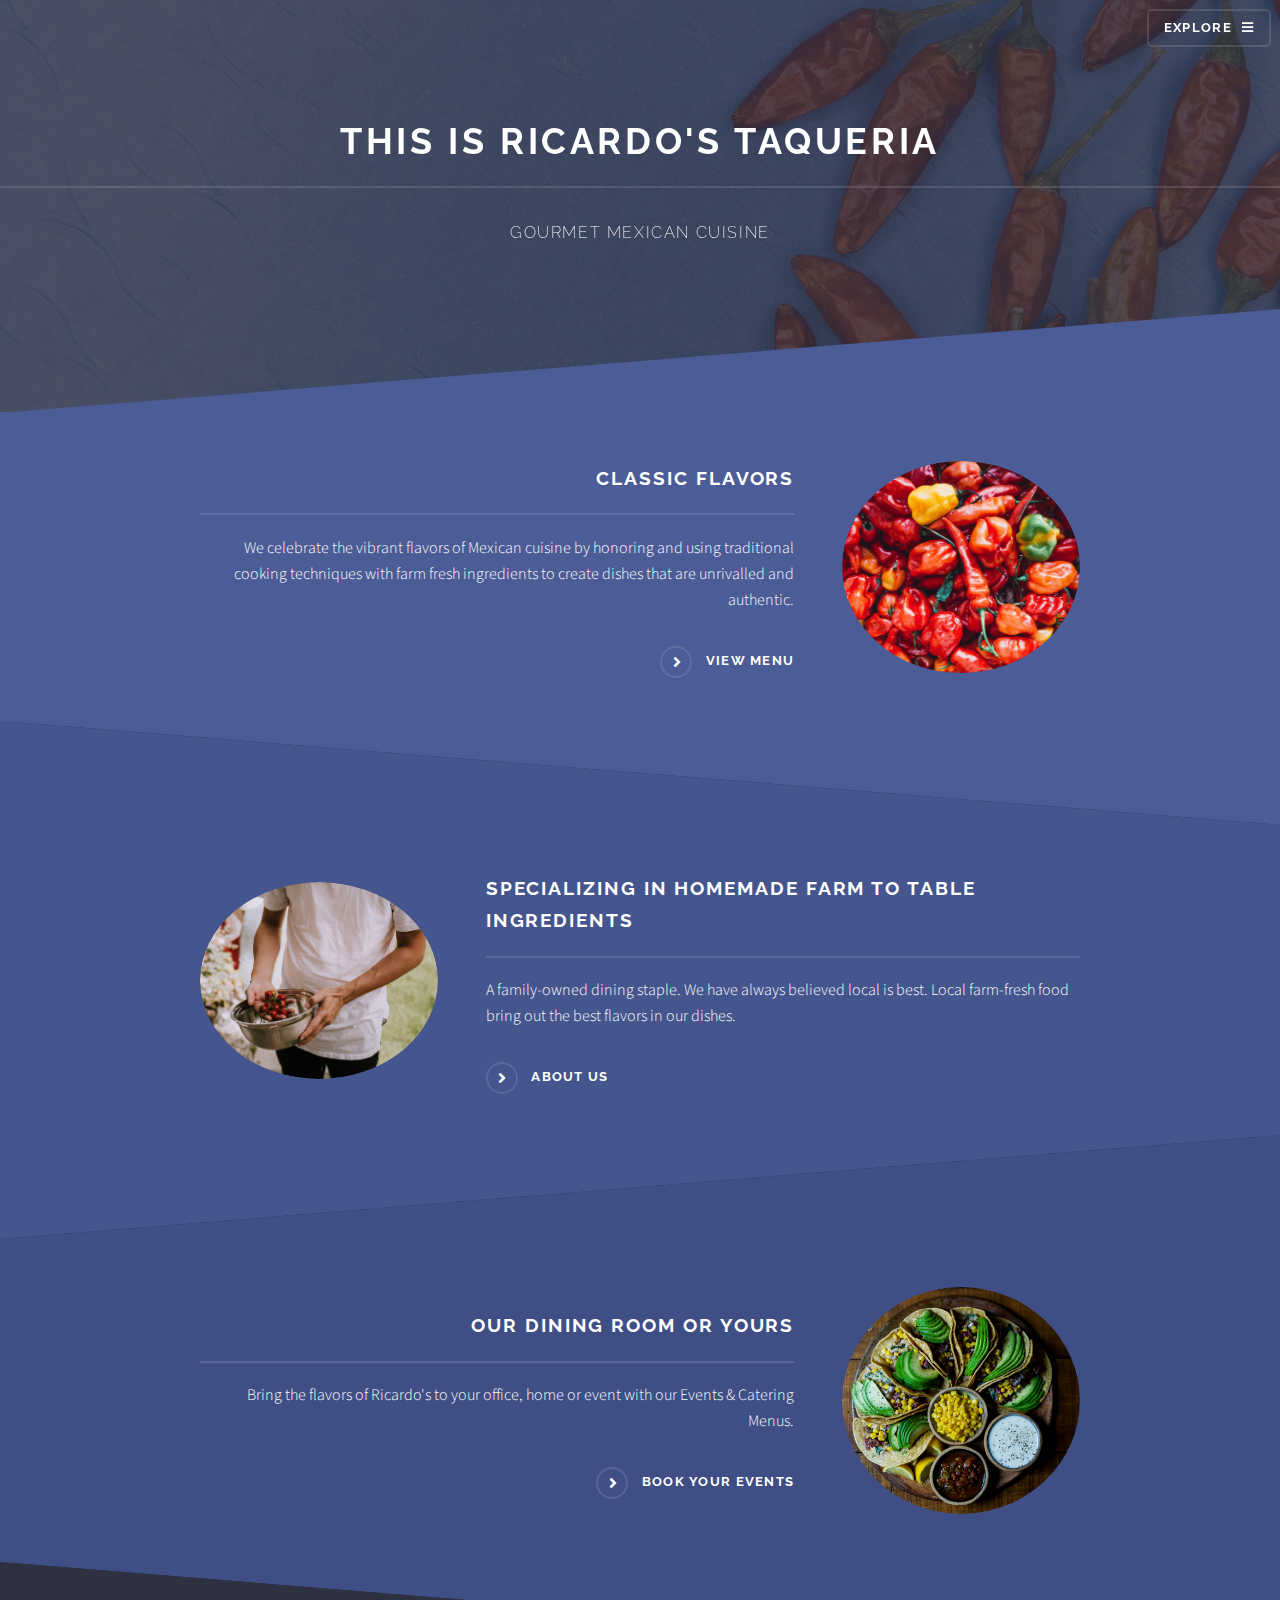
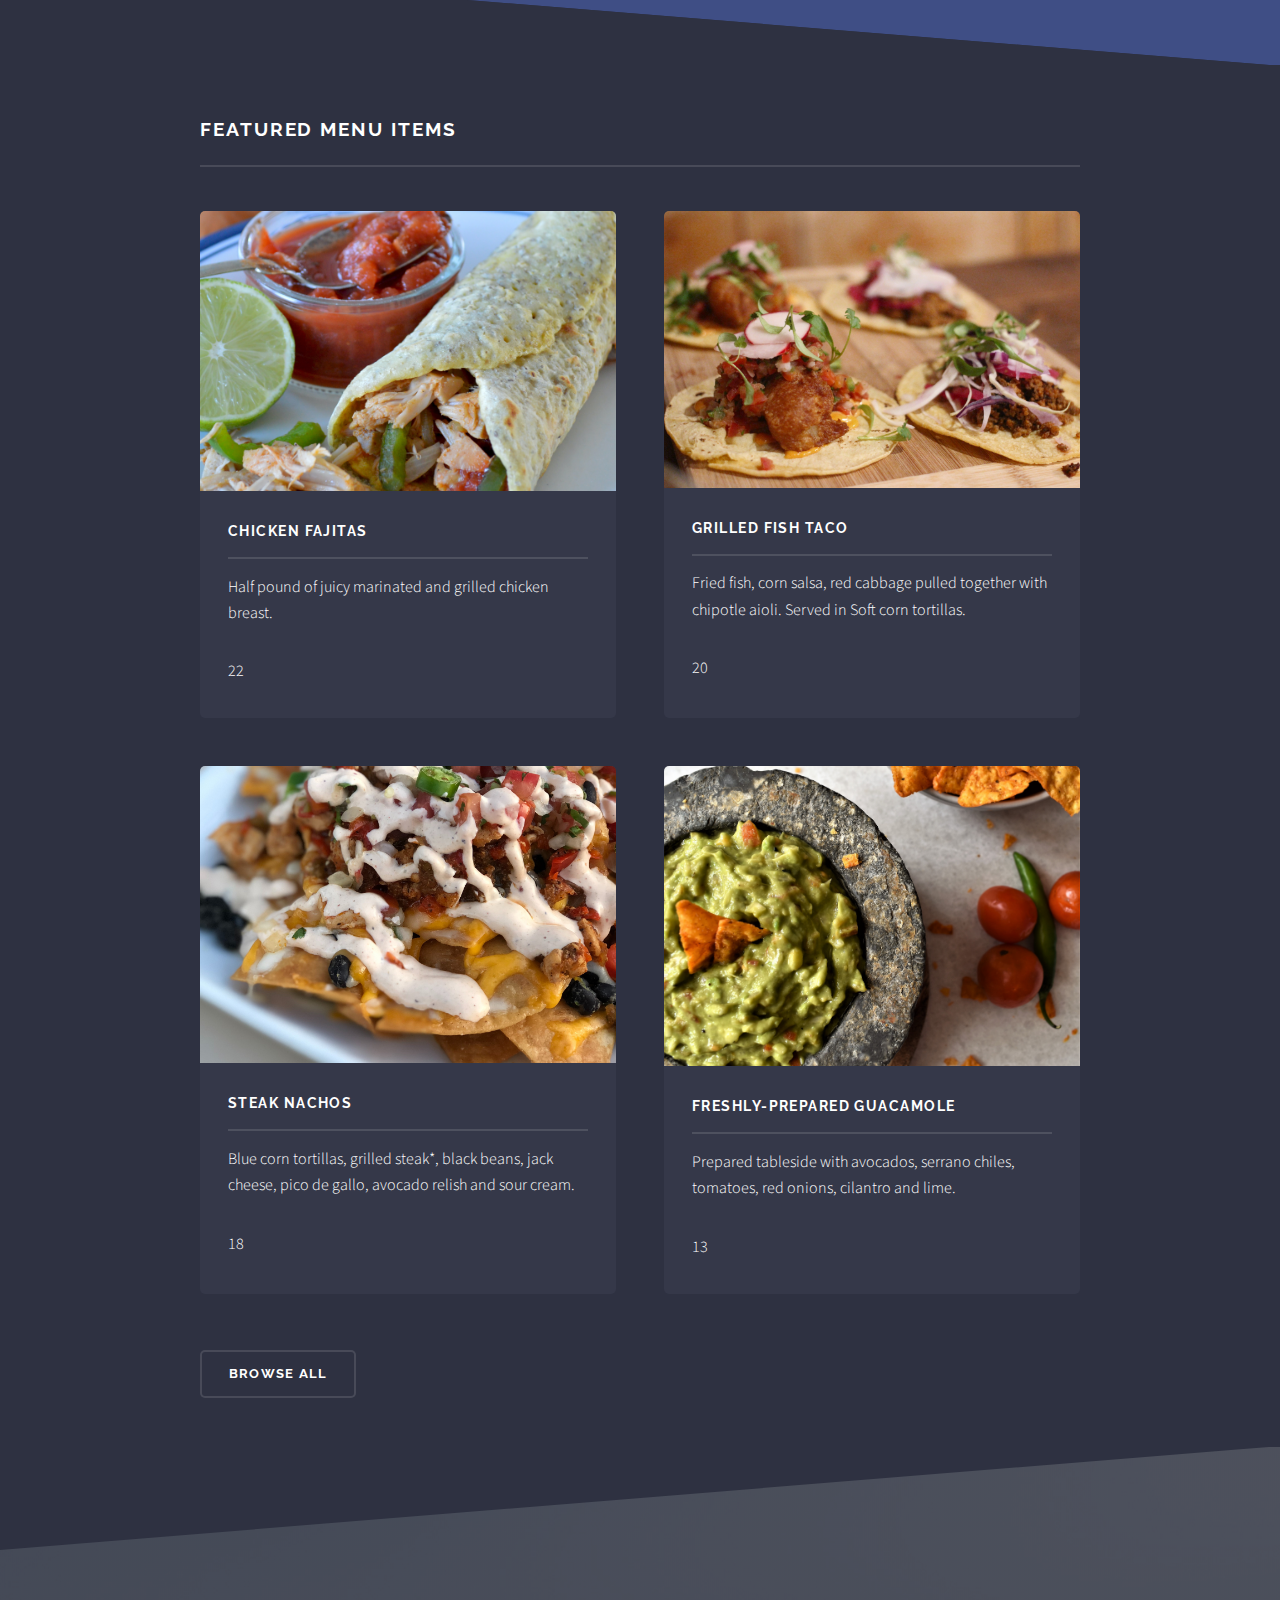
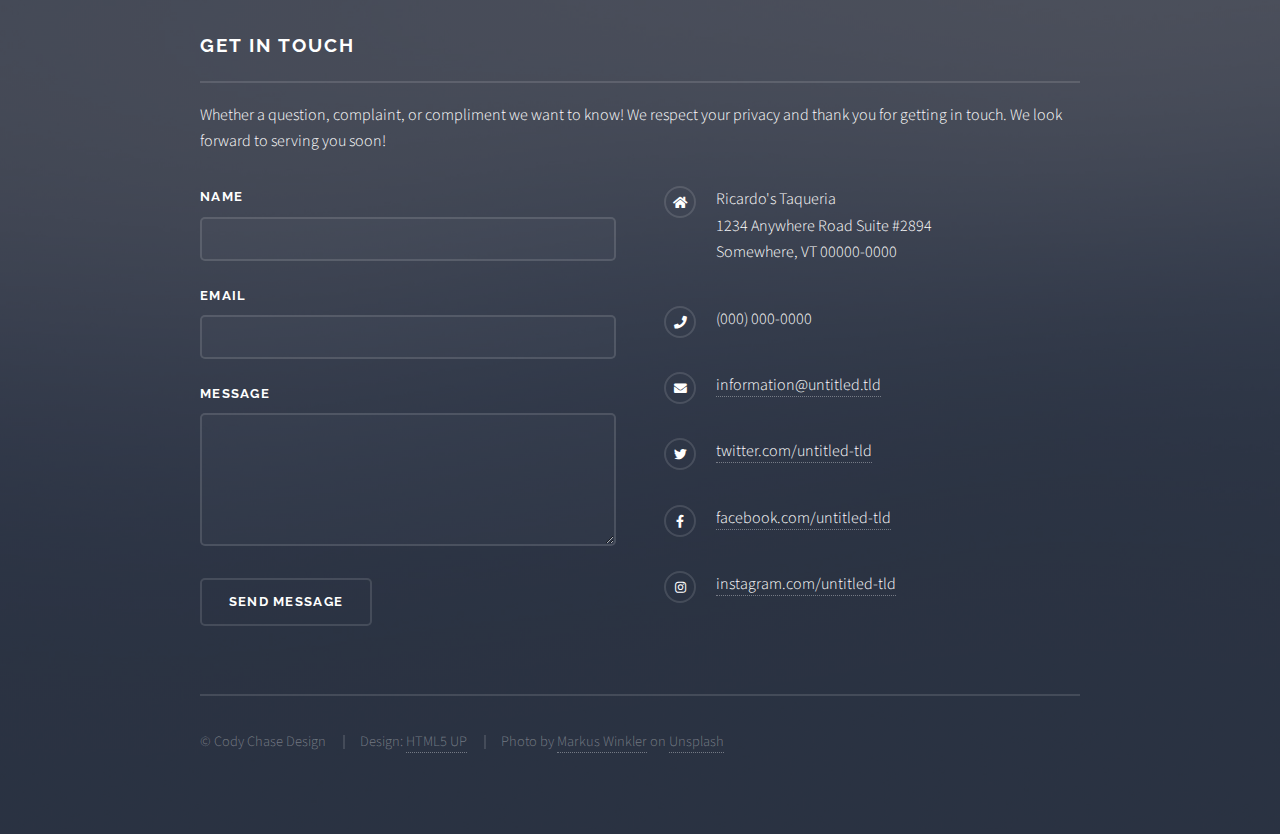
<file: index.html>
<!DOCTYPE HTML>
<!--
	Solid State by HTML5 UP
	html5up.net | @ajlkn
	Free for personal and commercial use under the CCA 3.0 license (html5up.net/license)
-->
<html>

<head>
    <title>Gourmet Mexican Cuisine</title>
    <meta charset="utf-8" />
    <meta name="viewport" content="width=device-width, initial-scale=1, user-scalable=no" />
    <link rel="stylesheet" href="assets/css/main.css" />
    <noscript><link rel="stylesheet" href="assets/css/noscript.css" /></noscript>
</head>

<body class="is-preload">

    <!-- Page Wrapper -->
    <div id="page-wrapper">

        <!-- Header -->
        <header id="header" class="alt">
            <h1><a href="index.html">Gourmet Mexican Cuisine</a></h1>
            <nav>
                <a href="#menu">Explore</a>
            </nav>
        </header>

        <!-- Menu -->
        <nav id="menu">
            <div class="inner">
                <h2>Explore</h2>
                <ul class="links">
                    <li><a href="index.html">Home</a></li>
                    <li><a href="generic.html">About Us</a></li>
                    <li><a href="#four">Our Menu</a></li>
                    <li><a href="#three">Catering</a></li>

                </ul>
                <a href="#" class="close">Close</a>
            </div>
        </nav>

        <!-- Banner -->
        <section id="banner" class="inner">
            <!-- <div class="logo"><span class="icon fa-gem"></span></div> -->
            <h2>This is Ricardo's Taqueria</h2>
            <p>Gourmet Mexican Cuisine</p>
    </div>
    </section>

    <!-- Wrapper -->
    <section id="wrapper">

        <!-- One -->
        <section id="one" class="wrapper spotlight style1">
            <div class="inner">
                <a href="#" class="image"><img src="images/flavors.jpeg" alt="flavors" /></a>
                <div class="content">
                    <h2 class="major">Classic Flavors</h2>
                    <p>We celebrate the vibrant flavors of Mexican cuisine by honoring and using traditional cooking techniques with farm fresh ingredients to create dishes that are unrivalled and authentic.</p>
                    <a href="#four" class="special">View Menu</a>
                </div>
            </div>
        </section>

        <!-- Two -->
        <section id="two" class="wrapper alt spotlight style2">
            <div class="inner">
                <a href="#" class="image"><img src="images/ricardo.jpeg" alt="" /></a>
                <div class="content">
                    <h2 class="major">Specializing in Homemade Farm to Table Ingredients</h2>
                    <p>A family-owned dining staple. We have always believed local is best. Local farm-fresh food bring out the best flavors in our dishes.</p>
                    <a href="generic.html" class="special">About Us</a>
                </div>
            </div>
        </section>

        <!-- Three -->
        <section id="three" class="wrapper spotlight style3">
            <div class="inner">
                <a href="#" class="image"><img src="images/catering.jpeg" alt="" /></a>
                <div class="content">
                    <h2 class="major">Our Dining Room or Yours</h2>
                    <p>Bring the flavors of Ricardo's to your office, home or event with our Events & Catering Menus.</p>
                    <a href="#" class="special">Book Your Events</a>
                </div>
            </div>
        </section>

        <!-- Four -->
        <section id="four" class="wrapper alt style1">
            <div class="inner">
                <h2 class="major">Featured Menu Items</h2>

                <section class="features">
                    <article>
                        <a href="#" class="image"><img src="images/fajita.jpeg" alt="Chicken Fajita" /></a>
                        <h3 class="major">Chicken Fajitas</h3>
                        <p> Half pound of juicy marinated and grilled chicken breast.</p>
                        <p>22</p>
                    </article>
                    <article>
                        <a href="#" class="image"><img src="images/fish-taco.jpeg" alt="Fish Taco" /></a>
                        <h3 class="major">Grilled Fish Taco</h3>
                        <p>Fried fish, corn salsa, red cabbage pulled together with chipotle aioli. Served in Soft corn tortillas.</p>
                        <p>20</p>
                    </article>
                    <article>
                        <a href="#" class="image"><img src="images/nachos.jpeg" alt="Steak Nachos" /></a>
                        <h3 class="major">Steak Nachos</h3>
                        <p>Blue corn tortillas, grilled steak*, black beans, jack cheese, pico de gallo, avocado relish and sour cream.
                        </p>
                        <p>18</p>
                    </article>
                    <article>
                        <a href="#" class="image"><img src="images/guac.jpeg" alt="Fresh Guac" /></a>
                        <h3 class="major">Freshly-Prepared Guacamole</h3>
                        <p>Prepared tableside with avocados, serrano chiles, tomatoes, red onions, cilantro and lime.</p>
                        <p>13</p>
                    </article>
                </section>
                <ul class="actions">
                    <li><a href="#" class="button">Browse All</a></li>
                </ul>
            </div>
        </section>

    </section>

    <!-- Footer -->
    <section id="footer">
        <div class="inner">
            <h2 class="major">Get in touch</h2>
            <p>Whether a question, complaint, or compliment we want to know! We respect your privacy and thank you for getting in touch. We look forward to serving you soon!</p>
            <form method="post" action="#">
                <div class="fields">
                    <div class="field">
                        <label for="name">Name</label>
                        <input type="text" name="name" id="name" />
                    </div>
                    <div class="field">
                        <label for="email">Email</label>
                        <input type="email" name="email" id="email" />
                    </div>
                    <div class="field">
                        <label for="message">Message</label>
                        <textarea name="message" id="message" rows="4"></textarea>
                    </div>
                </div>
                <ul class="actions">
                    <li><input type="submit" value="Send Message" /></li>
                </ul>
            </form>
            <ul class="contact">
                <li class="icon solid fa-home">
                    Ricardo's Taqueria<br /> 1234 Anywhere Road Suite #2894<br /> Somewhere, VT 00000-0000
                </li>
                <li class="icon solid fa-phone">(000) 000-0000</li>
                <li class="icon solid fa-envelope"><a href="#">information@untitled.tld</a></li>
                <li class="icon brands fa-twitter"><a href="#">twitter.com/untitled-tld</a></li>
                <li class="icon brands fa-facebook-f"><a href="#">facebook.com/untitled-tld</a></li>
                <li class="icon brands fa-instagram"><a href="#">instagram.com/untitled-tld</a></li>
            </ul>
            <ul class="copyright">
                <li>&copy; Cody Chase Design</li>
                <li>Design: <a href="http://html5up.net">HTML5 UP</a></li>
                <li>Photo by <a href="https://unsplash.com/@markuswinkler?utm_source=unsplash&utm_medium=referral&utm_content=creditCopyText">Markus Winkler</a> on <a href="https://unsplash.com/s/photos/mexican-food?utm_source=unsplash&utm_medium=referral&utm_content=creditCopyText">Unsplash</a></li>
            </ul>
        </div>
    </section>

    </div>

    <!-- Scripts -->
    <script src="assets/js/jquery.min.js"></script>
    <script src="assets/js/jquery.scrollex.min.js"></script>
    <script src="assets/js/browser.min.js"></script>
    <script src="assets/js/breakpoints.min.js"></script>
    <script src="assets/js/util.js"></script>
    <script src="assets/js/main.js"></script>

</body>

</html>
</file>
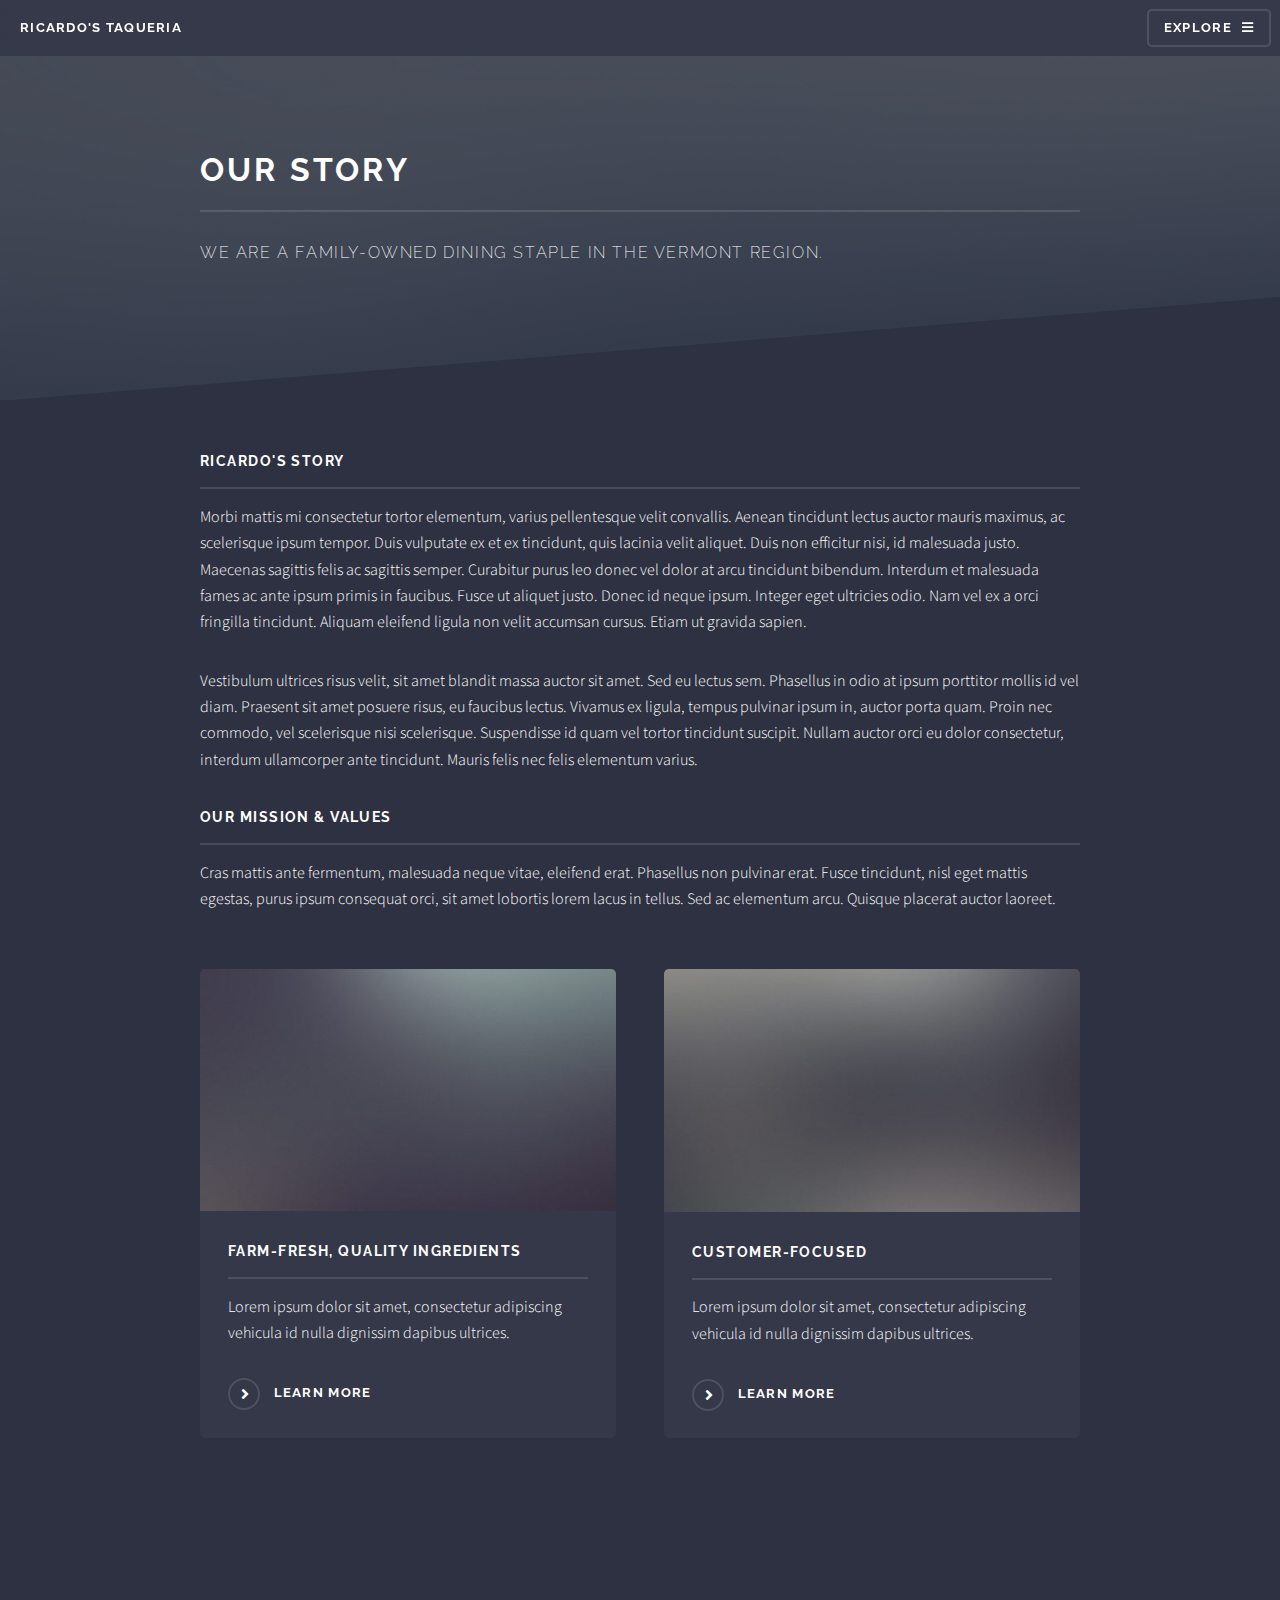
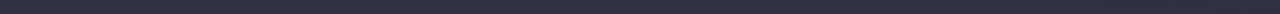
<file: generic.html>
<!DOCTYPE HTML>
<!--
	Solid State by HTML5 UP
	html5up.net | @ajlkn
	Free for personal and commercial use under the CCA 3.0 license (html5up.net/license)
-->
<html>

<head>
    <title>Our Story</title>
    <meta charset="utf-8" />
    <meta name="viewport" content="width=device-width, initial-scale=1, user-scalable=no" />
    <link rel="stylesheet" href="assets/css/main.css" />
    <noscript><link rel="stylesheet" href="assets/css/noscript.css" /></noscript>
</head>

<body class="is-preload">

    <!-- Page Wrapper -->
    <div id="page-wrapper">

        <!-- Header -->
        <header id="header">
            <h1><a href="index.html">Ricardo's Taqueria</a></h1>
            <nav>
                <a href="#menu">Explore</a>
            </nav>
        </header>

        <!-- Menu -->
        <nav id="menu">
            <div class="inner">
                <h2>Explore</h2>
                <ul class="links">
                    <li><a href="index.html">Home</a></li>
                    <li><a href="generic.html">About Us</a></li>
		    <li><a href="index.html#four">Our Menu</a></li>
                    <li><a href="index.html#three">Catering</a></li>

                </ul>
                <a href="#" class="close">Close</a>
            </div>
        </nav>

        <!-- Wrapper -->
        <section id="wrapper">
            <header>
                <div class="inner">
                    <h2>Our Story</h2>
                    <p>We are a family-owned dining staple in the Vermont region.</p>
                </div>
            </header>

            <!-- Content -->
            <div class="wrapper">
                <div class="inner">

                    <h3 class="major">Ricardo's Story</h3>
                    <p>Morbi mattis mi consectetur tortor elementum, varius pellentesque velit convallis. Aenean tincidunt lectus auctor mauris maximus, ac scelerisque ipsum tempor. Duis vulputate ex et ex tincidunt, quis lacinia velit aliquet. Duis non
                        efficitur nisi, id malesuada justo. Maecenas sagittis felis ac sagittis semper. Curabitur purus leo donec vel dolor at arcu tincidunt bibendum. Interdum et malesuada fames ac ante ipsum primis in faucibus. Fusce ut aliquet justo.
                        Donec id neque ipsum. Integer eget ultricies odio. Nam vel ex a orci fringilla tincidunt. Aliquam eleifend ligula non velit accumsan cursus. Etiam ut gravida sapien.</p>

                    <p>Vestibulum ultrices risus velit, sit amet blandit massa auctor sit amet. Sed eu lectus sem. Phasellus in odio at ipsum porttitor mollis id vel diam. Praesent sit amet posuere risus, eu faucibus lectus. Vivamus ex ligula, tempus pulvinar
                        ipsum in, auctor porta quam. Proin nec commodo, vel scelerisque nisi scelerisque. Suspendisse id quam vel tortor tincidunt suscipit. Nullam auctor orci eu dolor consectetur, interdum ullamcorper ante tincidunt. Mauris felis nec
                        felis elementum varius.</p>

                    <h3 class="major">Our Mission & Values</h3>
                    <p>Cras mattis ante fermentum, malesuada neque vitae, eleifend erat. Phasellus non pulvinar erat. Fusce tincidunt, nisl eget mattis egestas, purus ipsum consequat orci, sit amet lobortis lorem lacus in tellus. Sed ac elementum arcu. Quisque
                        placerat auctor laoreet.</p>

                    <section class="features">
                        <article>
                            <a href="#" class="image"><img src="images/pic04.jpg" alt="" /></a>
                            <h3 class="major">Farm-Fresh, Quality Ingredients</h3>
                            <p>Lorem ipsum dolor sit amet, consectetur adipiscing vehicula id nulla dignissim dapibus ultrices.</p>
                            <a href="#" class="special">Learn more</a>
                        </article>
                        <article>
                            <a href="#" class="image"><img src="images/pic05.jpg" alt="" /></a>
                            <h3 class="major">Customer-focused</h3>
                            <p>Lorem ipsum dolor sit amet, consectetur adipiscing vehicula id nulla dignissim dapibus ultrices.</p>
                            <a href="#" class="special">Learn more</a>
                        </article>
                    </section>

                </div>
            </div>

        </section>

        <!-- Footer -->
        <!-- <section id="footer">
            <div class="inner">
                <h2 class="major">Get in touch</h2>
                <p>Cras mattis ante fermentum, malesuada neque vitae, eleifend erat. Phasellus non pulvinar erat. Fusce tincidunt, nisl eget mattis egestas, purus ipsum consequat orci, sit amet lobortis lorem lacus in tellus. Sed ac elementum arcu. Quisque
                    placerat auctor laoreet.</p>
                <form method="post" action="#">
                    <div class="fields">
                        <div class="field">
                            <label for="name">Name</label>
                            <input type="text" name="name" id="name" />
                        </div>
                        <div class="field">
                            <label for="email">Email</label>
                            <input type="email" name="email" id="email" />
                        </div>
                        <div class="field">
                            <label for="message">Message</label>
                            <textarea name="message" id="message" rows="4"></textarea>
                        </div>
                    </div>
                    <ul class="actions">
                        <li><input type="submit" value="Send Message" /></li>
                    </ul>
                </form>
                <ul class="contact">
                    <li class="icon solid fa-home">
                        Untitled Inc<br /> 1234 Somewhere Road Suite #2894<br /> Nashville, TN 00000-0000
                    </li>
                    <li class="icon solid fa-phone">(000) 000-0000</li>
                    <li class="icon solid fa-envelope"><a href="#">information@untitled.tld</a></li>
                    <li class="icon brands fa-twitter"><a href="#">twitter.com/untitled-tld</a></li>
                    <li class="icon brands fa-facebook-f"><a href="#">facebook.com/untitled-tld</a></li>
                    <li class="icon brands fa-instagram"><a href="#">instagram.com/untitled-tld</a></li>
                </ul>
                <ul class="copyright">
                    <li>&copy; Untitled Inc. All rights reserved.</li>
                    <li>Design: <a href="http://html5up.net">HTML5 UP</a></li>
                </ul>
            </div> -->
        </section>

    </div>

    <!-- Scripts -->
    <script src="assets/js/jquery.min.js"></script>
    <script src="assets/js/jquery.scrollex.min.js"></script>
    <script src="assets/js/browser.min.js"></script>
    <script src="assets/js/breakpoints.min.js"></script>
    <script src="assets/js/util.js"></script>
    <script src="assets/js/main.js"></script>

</body>

</html>
</file>
<file: assets/css/noscript.css>
/*
	Solid State by HTML5 UP
	html5up.net | @ajlkn
	Free for personal and commercial use under the CCA 3.0 license (html5up.net/license)
*/

/* Banner */

	body.is-preload #banner .logo {
		-moz-transform: none;
		-webkit-transform: none;
		-ms-transform: none;
		transform: none;
		opacity: 1;
	}

	body.is-preload #banner h2 {
		opacity: 1;
		-moz-transform: none;
		-webkit-transform: none;
		-ms-transform: none;
		transform: none;
		-moz-filter: none;
		-webkit-filter: none;
		-ms-filter: none;
		filter: none;
	}

	body.is-preload #banner p {
		opacity: 01;
		-moz-transform: none;
		-webkit-transform: none;
		-ms-transform: none;
		transform: none;
		-moz-filter: none;
		-webkit-filter: none;
		-ms-filter: none;
		filter: none;
	}
</file>
<file: assets/css/main.css>
@import url(fontawesome-all.min.css);
@import url("https://fonts.googleapis.com/css?family=Raleway:200,700|Source+Sans+Pro:300,600,300italic,600italic");

/*
	Solid State by HTML5 UP
	html5up.net | @ajlkn
	Free for personal and commercial use under the CCA 3.0 license (html5up.net/license)
*/

html,
body,
div,
span,
applet,
object,
iframe,
h1,
h2,
h3,
h4,
h5,
h6,
p,
blockquote,
pre,
a,
abbr,
acronym,
address,
big,
cite,
code,
del,
dfn,
em,
img,
ins,
kbd,
q,
s,
samp,
small,
strike,
strong,
sub,
sup,
tt,
var,
b,
u,
i,
center,
dl,
dt,
dd,
ol,
ul,
li,
fieldset,
form,
label,
legend,
table,
caption,
tbody,
tfoot,
thead,
tr,
th,
td,
article,
aside,
canvas,
details,
embed,
figure,
figcaption,
footer,
header,
hgroup,
menu,
nav,
output,
ruby,
section,
summary,
time,
mark,
audio,
video {
    margin: 0;
    padding: 0;
    border: 0;
    font-size: 100%;
    font: inherit;
    vertical-align: baseline;
}

article,
aside,
details,
figcaption,
figure,
footer,
header,
hgroup,
menu,
nav,
section {
    display: block;
}

body {
    line-height: 1;
}

ol,
ul {
    list-style: none;
}

blockquote,
q {
    quotes: none;
}

blockquote:before,
blockquote:after,
q:before,
q:after {
    content: '';
    content: none;
}

table {
    border-collapse: collapse;
    border-spacing: 0;
}

body {
    -webkit-text-size-adjust: none;
}

mark {
    background-color: transparent;
    color: inherit;
}

input::-moz-focus-inner {
    border: 0;
    padding: 0;
}

input,
select,
textarea {
    -moz-appearance: none;
    -webkit-appearance: none;
    -ms-appearance: none;
    appearance: none;
}


/* Basic */

@-ms-viewport {
    width: device-width;
}

body {
    -ms-overflow-style: scrollbar;
}

@media screen and (max-width: 480px) {
    html,
    body {
        min-width: 320px;
    }
}

html {
    box-sizing: border-box;
}

*,
*:before,
*:after {
    box-sizing: inherit;
}

body {
    background-color: #2e3141;
    background-image: linear-gradient(to top, rgba(46, 49, 65, 0.8), rgba(46, 49, 65, 0.8)), url("../../images/bg.jpg");
    background-size: auto, cover;
    background-attachment: fixed, fixed;
    background-position: center, center;
}

body.is-preload *,
body.is-preload *:before,
body.is-preload *:after {
    -moz-animation: none !important;
    -webkit-animation: none !important;
    -ms-animation: none !important;
    animation: none !important;
    -moz-transition: none !important;
    -webkit-transition: none !important;
    -ms-transition: none !important;
    transition: none !important;
}


/* Type */

body,
input,
select,
textarea {
    color: #ffffff;
    font-family: "Source Sans Pro", Helvetica, sans-serif;
    font-size: 16.5pt;
    font-weight: 300;
    line-height: 1.65;
}

@media screen and (max-width: 1680px) {
    body,
    input,
    select,
    textarea {
        font-size: 13pt;
    }
}

@media screen and (max-width: 1280px) {
    body,
    input,
    select,
    textarea {
        font-size: 12pt;
    }
}

@media screen and (max-width: 980px) {
    body,
    input,
    select,
    textarea {
        font-size: 12pt;
    }
}

@media screen and (max-width: 736px) {
    body,
    input,
    select,
    textarea {
        font-size: 12pt;
    }
}

@media screen and (max-width: 480px) {
    body,
    input,
    select,
    textarea {
        font-size: 12pt;
    }
}

a {
    -moz-transition: color 0.2s ease-in-out, border-bottom-color 0.2s ease-in-out;
    -webkit-transition: color 0.2s ease-in-out, border-bottom-color 0.2s ease-in-out;
    -ms-transition: color 0.2s ease-in-out, border-bottom-color 0.2s ease-in-out;
    transition: color 0.2s ease-in-out, border-bottom-color 0.2s ease-in-out;
    border-bottom: dotted 1px rgba(255, 255, 255, 0.35);
    color: #ffffff;
    text-decoration: none;
}

a:hover {
    border-bottom-color: transparent;
    color: #ffffff !important;
}

a.special:not(.button) {
    text-decoration: none;
    border-bottom: 0;
    display: block;
    font-family: Raleway, Helvetica, sans-serif;
    font-size: 0.8em;
    font-weight: 700;
    letter-spacing: 0.1em;
    margin: 0 0 2em 0;
    text-transform: uppercase;
}

a.special:not(.button):before {
    -moz-osx-font-smoothing: grayscale;
    -webkit-font-smoothing: antialiased;
    display: inline-block;
    font-style: normal;
    font-variant: normal;
    text-rendering: auto;
    line-height: 1;
    text-transform: none !important;
    font-family: 'Font Awesome 5 Free';
    font-weight: 900;
}

a.special:not(.button):before {
    -moz-transition: background-color 0.2s ease-in-out;
    -webkit-transition: background-color 0.2s ease-in-out;
    -ms-transition: background-color 0.2s ease-in-out;
    transition: background-color 0.2s ease-in-out;
    border-radius: 100%;
    border: solid 2px rgba(255, 255, 255, 0.125);
    content: '\f105';
    display: inline-block;
    font-size: 1.25em;
    height: 2em;
    line-height: 1.75em;
    margin-right: 0.85em;
    text-align: center;
    text-indent: 0.15em;
    vertical-align: middle;
    width: 2em;
}

a.special:not(.button):hover:before {
    background-color: rgba(255, 255, 255, 0.025);
}

a.special:not(.button):active:before {
    background-color: rgba(255, 255, 255, 0.075);
}

strong,
b {
    color: #ffffff;
    font-weight: 600;
}

em,
i {
    font-style: italic;
}

p {
    margin: 0 0 2em 0;
}

h1,
h2,
h3,
h4,
h5,
h6 {
    color: #ffffff;
    font-family: Raleway, Helvetica, sans-serif;
    font-weight: 700;
    letter-spacing: 0.1em;
    margin: 0 0 1em 0;
    text-transform: uppercase;
}

h1 a,
h2 a,
h3 a,
h4 a,
h5 a,
h6 a {
    color: inherit;
    text-decoration: none;
    border-bottom: 0;
}

h1 span,
h2 span,
h3 span,
h4 span,
h5 span,
h6 span {
    font-weight: 200;
}

h1.major,
h2.major,
h3.major,
h4.major,
h5.major,
h6.major {
    padding-bottom: 1em;
    border-bottom: solid 2px rgba(255, 255, 255, 0.125);
}

h2 {
    font-size: 1.2em;
}

h3 {
    font-size: 0.9em;
}

h4 {
    font-size: 0.7em;
}

h5 {
    font-size: 0.7em;
}

h6 {
    font-size: 0.7em;
}

@media screen and (max-width: 736px) {
    h2 {
        font-size: 1em;
    }
    h3 {
        font-size: 0.8em;
    }
}

sub {
    font-size: 0.8em;
    position: relative;
    top: 0.5em;
}

sup {
    font-size: 0.8em;
    position: relative;
    top: -0.5em;
}

blockquote {
    border-left: solid 4px rgba(255, 255, 255, 0.125);
    font-style: italic;
    margin: 0 0 2em 0;
    padding: 0.5em 0 0.5em 2em;
}

code {
    background: rgba(255, 255, 255, 0.025);
    border-radius: 5px;
    border: solid 2px rgba(255, 255, 255, 0.125);
    font-family: "Courier New", monospace;
    font-size: 0.9em;
    margin: 0 0.25em;
    padding: 0.25em 0.65em;
}

pre {
    -webkit-overflow-scrolling: touch;
    font-family: "Courier New", monospace;
    font-size: 0.9em;
    margin: 0 0 2em 0;
}

pre code {
    display: block;
    line-height: 1.75em;
    padding: 1em 1.5em;
    overflow-x: auto;
}

hr {
    border: 0;
    border-bottom: solid 2px rgba(255, 255, 255, 0.125);
    margin: 2.5em 0;
}

hr.major {
    margin: 4em 0;
}

.align-left {
    text-align: left;
}

.align-center {
    text-align: center;
}

.align-right {
    text-align: right;
}


/* Row */

.row {
    display: flex;
    flex-wrap: wrap;
    box-sizing: border-box;
    align-items: stretch;
}

.row>* {
    box-sizing: border-box;
}

.row.gtr-uniform>*> :last-child {
    margin-bottom: 0;
}

.row.aln-left {
    justify-content: flex-start;
}

.row.aln-center {
    justify-content: center;
}

.row.aln-right {
    justify-content: flex-end;
}

.row.aln-top {
    align-items: flex-start;
}

.row.aln-middle {
    align-items: center;
}

.row.aln-bottom {
    align-items: flex-end;
}

.row>.imp {
    order: -1;
}

.row>.col-1 {
    width: 8.33333%;
}

.row>.off-1 {
    margin-left: 8.33333%;
}

.row>.col-2 {
    width: 16.66667%;
}

.row>.off-2 {
    margin-left: 16.66667%;
}

.row>.col-3 {
    width: 25%;
}

.row>.off-3 {
    margin-left: 25%;
}

.row>.col-4 {
    width: 33.33333%;
}

.row>.off-4 {
    margin-left: 33.33333%;
}

.row>.col-5 {
    width: 41.66667%;
}

.row>.off-5 {
    margin-left: 41.66667%;
}

.row>.col-6 {
    width: 50%;
}

.row>.off-6 {
    margin-left: 50%;
}

.row>.col-7 {
    width: 58.33333%;
}

.row>.off-7 {
    margin-left: 58.33333%;
}

.row>.col-8 {
    width: 66.66667%;
}

.row>.off-8 {
    margin-left: 66.66667%;
}

.row>.col-9 {
    width: 75%;
}

.row>.off-9 {
    margin-left: 75%;
}

.row>.col-10 {
    width: 83.33333%;
}

.row>.off-10 {
    margin-left: 83.33333%;
}

.row>.col-11 {
    width: 91.66667%;
}

.row>.off-11 {
    margin-left: 91.66667%;
}

.row>.col-12 {
    width: 100%;
}

.row>.off-12 {
    margin-left: 100%;
}

.row.gtr-0 {
    margin-top: 0;
    margin-left: 0em;
}

.row.gtr-0>* {
    padding: 0 0 0 0em;
}

.row.gtr-0.gtr-uniform {
    margin-top: 0em;
}

.row.gtr-0.gtr-uniform>* {
    padding-top: 0em;
}

.row.gtr-25 {
    margin-top: 0;
    margin-left: -0.4375em;
}

.row.gtr-25>* {
    padding: 0 0 0 0.4375em;
}

.row.gtr-25.gtr-uniform {
    margin-top: -0.4375em;
}

.row.gtr-25.gtr-uniform>* {
    padding-top: 0.4375em;
}

.row.gtr-50 {
    margin-top: 0;
    margin-left: -0.875em;
}

.row.gtr-50>* {
    padding: 0 0 0 0.875em;
}

.row.gtr-50.gtr-uniform {
    margin-top: -0.875em;
}

.row.gtr-50.gtr-uniform>* {
    padding-top: 0.875em;
}

.row {
    margin-top: 0;
    margin-left: -1.75em;
}

.row>* {
    padding: 0 0 0 1.75em;
}

.row.gtr-uniform {
    margin-top: -1.75em;
}

.row.gtr-uniform>* {
    padding-top: 1.75em;
}

.row.gtr-150 {
    margin-top: 0;
    margin-left: -2.625em;
}

.row.gtr-150>* {
    padding: 0 0 0 2.625em;
}

.row.gtr-150.gtr-uniform {
    margin-top: -2.625em;
}

.row.gtr-150.gtr-uniform>* {
    padding-top: 2.625em;
}

.row.gtr-200 {
    margin-top: 0;
    margin-left: -3.5em;
}

.row.gtr-200>* {
    padding: 0 0 0 3.5em;
}

.row.gtr-200.gtr-uniform {
    margin-top: -3.5em;
}

.row.gtr-200.gtr-uniform>* {
    padding-top: 3.5em;
}

@media screen and (max-width: 1680px) {
    .row {
        display: flex;
        flex-wrap: wrap;
        box-sizing: border-box;
        align-items: stretch;
    }
    .row>* {
        box-sizing: border-box;
    }
    .row.gtr-uniform>*> :last-child {
        margin-bottom: 0;
    }
    .row.aln-left {
        justify-content: flex-start;
    }
    .row.aln-center {
        justify-content: center;
    }
    .row.aln-right {
        justify-content: flex-end;
    }
    .row.aln-top {
        align-items: flex-start;
    }
    .row.aln-middle {
        align-items: center;
    }
    .row.aln-bottom {
        align-items: flex-end;
    }
    .row>.imp-xlarge {
        order: -1;
    }
    .row>.col-1-xlarge {
        width: 8.33333%;
    }
    .row>.off-1-xlarge {
        margin-left: 8.33333%;
    }
    .row>.col-2-xlarge {
        width: 16.66667%;
    }
    .row>.off-2-xlarge {
        margin-left: 16.66667%;
    }
    .row>.col-3-xlarge {
        width: 25%;
    }
    .row>.off-3-xlarge {
        margin-left: 25%;
    }
    .row>.col-4-xlarge {
        width: 33.33333%;
    }
    .row>.off-4-xlarge {
        margin-left: 33.33333%;
    }
    .row>.col-5-xlarge {
        width: 41.66667%;
    }
    .row>.off-5-xlarge {
        margin-left: 41.66667%;
    }
    .row>.col-6-xlarge {
        width: 50%;
    }
    .row>.off-6-xlarge {
        margin-left: 50%;
    }
    .row>.col-7-xlarge {
        width: 58.33333%;
    }
    .row>.off-7-xlarge {
        margin-left: 58.33333%;
    }
    .row>.col-8-xlarge {
        width: 66.66667%;
    }
    .row>.off-8-xlarge {
        margin-left: 66.66667%;
    }
    .row>.col-9-xlarge {
        width: 75%;
    }
    .row>.off-9-xlarge {
        margin-left: 75%;
    }
    .row>.col-10-xlarge {
        width: 83.33333%;
    }
    .row>.off-10-xlarge {
        margin-left: 83.33333%;
    }
    .row>.col-11-xlarge {
        width: 91.66667%;
    }
    .row>.off-11-xlarge {
        margin-left: 91.66667%;
    }
    .row>.col-12-xlarge {
        width: 100%;
    }
    .row>.off-12-xlarge {
        margin-left: 100%;
    }
    .row.gtr-0 {
        margin-top: 0;
        margin-left: 0em;
    }
    .row.gtr-0>* {
        padding: 0 0 0 0em;
    }
    .row.gtr-0.gtr-uniform {
        margin-top: 0em;
    }
    .row.gtr-0.gtr-uniform>* {
        padding-top: 0em;
    }
    .row.gtr-25 {
        margin-top: 0;
        margin-left: -0.4375em;
    }
    .row.gtr-25>* {
        padding: 0 0 0 0.4375em;
    }
    .row.gtr-25.gtr-uniform {
        margin-top: -0.4375em;
    }
    .row.gtr-25.gtr-uniform>* {
        padding-top: 0.4375em;
    }
    .row.gtr-50 {
        margin-top: 0;
        margin-left: -0.875em;
    }
    .row.gtr-50>* {
        padding: 0 0 0 0.875em;
    }
    .row.gtr-50.gtr-uniform {
        margin-top: -0.875em;
    }
    .row.gtr-50.gtr-uniform>* {
        padding-top: 0.875em;
    }
    .row {
        margin-top: 0;
        margin-left: -1.75em;
    }
    .row>* {
        padding: 0 0 0 1.75em;
    }
    .row.gtr-uniform {
        margin-top: -1.75em;
    }
    .row.gtr-uniform>* {
        padding-top: 1.75em;
    }
    .row.gtr-150 {
        margin-top: 0;
        margin-left: -2.625em;
    }
    .row.gtr-150>* {
        padding: 0 0 0 2.625em;
    }
    .row.gtr-150.gtr-uniform {
        margin-top: -2.625em;
    }
    .row.gtr-150.gtr-uniform>* {
        padding-top: 2.625em;
    }
    .row.gtr-200 {
        margin-top: 0;
        margin-left: -3.5em;
    }
    .row.gtr-200>* {
        padding: 0 0 0 3.5em;
    }
    .row.gtr-200.gtr-uniform {
        margin-top: -3.5em;
    }
    .row.gtr-200.gtr-uniform>* {
        padding-top: 3.5em;
    }
}

@media screen and (max-width: 1280px) {
    .row {
        display: flex;
        flex-wrap: wrap;
        box-sizing: border-box;
        align-items: stretch;
    }
    .row>* {
        box-sizing: border-box;
    }
    .row.gtr-uniform>*> :last-child {
        margin-bottom: 0;
    }
    .row.aln-left {
        justify-content: flex-start;
    }
    .row.aln-center {
        justify-content: center;
    }
    .row.aln-right {
        justify-content: flex-end;
    }
    .row.aln-top {
        align-items: flex-start;
    }
    .row.aln-middle {
        align-items: center;
    }
    .row.aln-bottom {
        align-items: flex-end;
    }
    .row>.imp-large {
        order: -1;
    }
    .row>.col-1-large {
        width: 8.33333%;
    }
    .row>.off-1-large {
        margin-left: 8.33333%;
    }
    .row>.col-2-large {
        width: 16.66667%;
    }
    .row>.off-2-large {
        margin-left: 16.66667%;
    }
    .row>.col-3-large {
        width: 25%;
    }
    .row>.off-3-large {
        margin-left: 25%;
    }
    .row>.col-4-large {
        width: 33.33333%;
    }
    .row>.off-4-large {
        margin-left: 33.33333%;
    }
    .row>.col-5-large {
        width: 41.66667%;
    }
    .row>.off-5-large {
        margin-left: 41.66667%;
    }
    .row>.col-6-large {
        width: 50%;
    }
    .row>.off-6-large {
        margin-left: 50%;
    }
    .row>.col-7-large {
        width: 58.33333%;
    }
    .row>.off-7-large {
        margin-left: 58.33333%;
    }
    .row>.col-8-large {
        width: 66.66667%;
    }
    .row>.off-8-large {
        margin-left: 66.66667%;
    }
    .row>.col-9-large {
        width: 75%;
    }
    .row>.off-9-large {
        margin-left: 75%;
    }
    .row>.col-10-large {
        width: 83.33333%;
    }
    .row>.off-10-large {
        margin-left: 83.33333%;
    }
    .row>.col-11-large {
        width: 91.66667%;
    }
    .row>.off-11-large {
        margin-left: 91.66667%;
    }
    .row>.col-12-large {
        width: 100%;
    }
    .row>.off-12-large {
        margin-left: 100%;
    }
    .row.gtr-0 {
        margin-top: 0;
        margin-left: 0em;
    }
    .row.gtr-0>* {
        padding: 0 0 0 0em;
    }
    .row.gtr-0.gtr-uniform {
        margin-top: 0em;
    }
    .row.gtr-0.gtr-uniform>* {
        padding-top: 0em;
    }
    .row.gtr-25 {
        margin-top: 0;
        margin-left: -0.4375em;
    }
    .row.gtr-25>* {
        padding: 0 0 0 0.4375em;
    }
    .row.gtr-25.gtr-uniform {
        margin-top: -0.4375em;
    }
    .row.gtr-25.gtr-uniform>* {
        padding-top: 0.4375em;
    }
    .row.gtr-50 {
        margin-top: 0;
        margin-left: -0.875em;
    }
    .row.gtr-50>* {
        padding: 0 0 0 0.875em;
    }
    .row.gtr-50.gtr-uniform {
        margin-top: -0.875em;
    }
    .row.gtr-50.gtr-uniform>* {
        padding-top: 0.875em;
    }
    .row {
        margin-top: 0;
        margin-left: -1.75em;
    }
    .row>* {
        padding: 0 0 0 1.75em;
    }
    .row.gtr-uniform {
        margin-top: -1.75em;
    }
    .row.gtr-uniform>* {
        padding-top: 1.75em;
    }
    .row.gtr-150 {
        margin-top: 0;
        margin-left: -2.625em;
    }
    .row.gtr-150>* {
        padding: 0 0 0 2.625em;
    }
    .row.gtr-150.gtr-uniform {
        margin-top: -2.625em;
    }
    .row.gtr-150.gtr-uniform>* {
        padding-top: 2.625em;
    }
    .row.gtr-200 {
        margin-top: 0;
        margin-left: -3.5em;
    }
    .row.gtr-200>* {
        padding: 0 0 0 3.5em;
    }
    .row.gtr-200.gtr-uniform {
        margin-top: -3.5em;
    }
    .row.gtr-200.gtr-uniform>* {
        padding-top: 3.5em;
    }
}

@media screen and (max-width: 980px) {
    .row {
        display: flex;
        flex-wrap: wrap;
        box-sizing: border-box;
        align-items: stretch;
    }
    .row>* {
        box-sizing: border-box;
    }
    .row.gtr-uniform>*> :last-child {
        margin-bottom: 0;
    }
    .row.aln-left {
        justify-content: flex-start;
    }
    .row.aln-center {
        justify-content: center;
    }
    .row.aln-right {
        justify-content: flex-end;
    }
    .row.aln-top {
        align-items: flex-start;
    }
    .row.aln-middle {
        align-items: center;
    }
    .row.aln-bottom {
        align-items: flex-end;
    }
    .row>.imp-medium {
        order: -1;
    }
    .row>.col-1-medium {
        width: 8.33333%;
    }
    .row>.off-1-medium {
        margin-left: 8.33333%;
    }
    .row>.col-2-medium {
        width: 16.66667%;
    }
    .row>.off-2-medium {
        margin-left: 16.66667%;
    }
    .row>.col-3-medium {
        width: 25%;
    }
    .row>.off-3-medium {
        margin-left: 25%;
    }
    .row>.col-4-medium {
        width: 33.33333%;
    }
    .row>.off-4-medium {
        margin-left: 33.33333%;
    }
    .row>.col-5-medium {
        width: 41.66667%;
    }
    .row>.off-5-medium {
        margin-left: 41.66667%;
    }
    .row>.col-6-medium {
        width: 50%;
    }
    .row>.off-6-medium {
        margin-left: 50%;
    }
    .row>.col-7-medium {
        width: 58.33333%;
    }
    .row>.off-7-medium {
        margin-left: 58.33333%;
    }
    .row>.col-8-medium {
        width: 66.66667%;
    }
    .row>.off-8-medium {
        margin-left: 66.66667%;
    }
    .row>.col-9-medium {
        width: 75%;
    }
    .row>.off-9-medium {
        margin-left: 75%;
    }
    .row>.col-10-medium {
        width: 83.33333%;
    }
    .row>.off-10-medium {
        margin-left: 83.33333%;
    }
    .row>.col-11-medium {
        width: 91.66667%;
    }
    .row>.off-11-medium {
        margin-left: 91.66667%;
    }
    .row>.col-12-medium {
        width: 100%;
    }
    .row>.off-12-medium {
        margin-left: 100%;
    }
    .row.gtr-0 {
        margin-top: 0;
        margin-left: 0em;
    }
    .row.gtr-0>* {
        padding: 0 0 0 0em;
    }
    .row.gtr-0.gtr-uniform {
        margin-top: 0em;
    }
    .row.gtr-0.gtr-uniform>* {
        padding-top: 0em;
    }
    .row.gtr-25 {
        margin-top: 0;
        margin-left: -0.4375em;
    }
    .row.gtr-25>* {
        padding: 0 0 0 0.4375em;
    }
    .row.gtr-25.gtr-uniform {
        margin-top: -0.4375em;
    }
    .row.gtr-25.gtr-uniform>* {
        padding-top: 0.4375em;
    }
    .row.gtr-50 {
        margin-top: 0;
        margin-left: -0.875em;
    }
    .row.gtr-50>* {
        padding: 0 0 0 0.875em;
    }
    .row.gtr-50.gtr-uniform {
        margin-top: -0.875em;
    }
    .row.gtr-50.gtr-uniform>* {
        padding-top: 0.875em;
    }
    .row {
        margin-top: 0;
        margin-left: -1.75em;
    }
    .row>* {
        padding: 0 0 0 1.75em;
    }
    .row.gtr-uniform {
        margin-top: -1.75em;
    }
    .row.gtr-uniform>* {
        padding-top: 1.75em;
    }
    .row.gtr-150 {
        margin-top: 0;
        margin-left: -2.625em;
    }
    .row.gtr-150>* {
        padding: 0 0 0 2.625em;
    }
    .row.gtr-150.gtr-uniform {
        margin-top: -2.625em;
    }
    .row.gtr-150.gtr-uniform>* {
        padding-top: 2.625em;
    }
    .row.gtr-200 {
        margin-top: 0;
        margin-left: -3.5em;
    }
    .row.gtr-200>* {
        padding: 0 0 0 3.5em;
    }
    .row.gtr-200.gtr-uniform {
        margin-top: -3.5em;
    }
    .row.gtr-200.gtr-uniform>* {
        padding-top: 3.5em;
    }
}

@media screen and (max-width: 736px) {
    .row {
        display: flex;
        flex-wrap: wrap;
        box-sizing: border-box;
        align-items: stretch;
    }
    .row>* {
        box-sizing: border-box;
    }
    .row.gtr-uniform>*> :last-child {
        margin-bottom: 0;
    }
    .row.aln-left {
        justify-content: flex-start;
    }
    .row.aln-center {
        justify-content: center;
    }
    .row.aln-right {
        justify-content: flex-end;
    }
    .row.aln-top {
        align-items: flex-start;
    }
    .row.aln-middle {
        align-items: center;
    }
    .row.aln-bottom {
        align-items: flex-end;
    }
    .row>.imp-small {
        order: -1;
    }
    .row>.col-1-small {
        width: 8.33333%;
    }
    .row>.off-1-small {
        margin-left: 8.33333%;
    }
    .row>.col-2-small {
        width: 16.66667%;
    }
    .row>.off-2-small {
        margin-left: 16.66667%;
    }
    .row>.col-3-small {
        width: 25%;
    }
    .row>.off-3-small {
        margin-left: 25%;
    }
    .row>.col-4-small {
        width: 33.33333%;
    }
    .row>.off-4-small {
        margin-left: 33.33333%;
    }
    .row>.col-5-small {
        width: 41.66667%;
    }
    .row>.off-5-small {
        margin-left: 41.66667%;
    }
    .row>.col-6-small {
        width: 50%;
    }
    .row>.off-6-small {
        margin-left: 50%;
    }
    .row>.col-7-small {
        width: 58.33333%;
    }
    .row>.off-7-small {
        margin-left: 58.33333%;
    }
    .row>.col-8-small {
        width: 66.66667%;
    }
    .row>.off-8-small {
        margin-left: 66.66667%;
    }
    .row>.col-9-small {
        width: 75%;
    }
    .row>.off-9-small {
        margin-left: 75%;
    }
    .row>.col-10-small {
        width: 83.33333%;
    }
    .row>.off-10-small {
        margin-left: 83.33333%;
    }
    .row>.col-11-small {
        width: 91.66667%;
    }
    .row>.off-11-small {
        margin-left: 91.66667%;
    }
    .row>.col-12-small {
        width: 100%;
    }
    .row>.off-12-small {
        margin-left: 100%;
    }
    .row.gtr-0 {
        margin-top: 0;
        margin-left: 0em;
    }
    .row.gtr-0>* {
        padding: 0 0 0 0em;
    }
    .row.gtr-0.gtr-uniform {
        margin-top: 0em;
    }
    .row.gtr-0.gtr-uniform>* {
        padding-top: 0em;
    }
    .row.gtr-25 {
        margin-top: 0;
        margin-left: -0.3125em;
    }
    .row.gtr-25>* {
        padding: 0 0 0 0.3125em;
    }
    .row.gtr-25.gtr-uniform {
        margin-top: -0.3125em;
    }
    .row.gtr-25.gtr-uniform>* {
        padding-top: 0.3125em;
    }
    .row.gtr-50 {
        margin-top: 0;
        margin-left: -0.625em;
    }
    .row.gtr-50>* {
        padding: 0 0 0 0.625em;
    }
    .row.gtr-50.gtr-uniform {
        margin-top: -0.625em;
    }
    .row.gtr-50.gtr-uniform>* {
        padding-top: 0.625em;
    }
    .row {
        margin-top: 0;
        margin-left: -1.25em;
    }
    .row>* {
        padding: 0 0 0 1.25em;
    }
    .row.gtr-uniform {
        margin-top: -1.25em;
    }
    .row.gtr-uniform>* {
        padding-top: 1.25em;
    }
    .row.gtr-150 {
        margin-top: 0;
        margin-left: -1.875em;
    }
    .row.gtr-150>* {
        padding: 0 0 0 1.875em;
    }
    .row.gtr-150.gtr-uniform {
        margin-top: -1.875em;
    }
    .row.gtr-150.gtr-uniform>* {
        padding-top: 1.875em;
    }
    .row.gtr-200 {
        margin-top: 0;
        margin-left: -2.5em;
    }
    .row.gtr-200>* {
        padding: 0 0 0 2.5em;
    }
    .row.gtr-200.gtr-uniform {
        margin-top: -2.5em;
    }
    .row.gtr-200.gtr-uniform>* {
        padding-top: 2.5em;
    }
}

@media screen and (max-width: 480px) {
    .row {
        display: flex;
        flex-wrap: wrap;
        box-sizing: border-box;
        align-items: stretch;
    }
    .row>* {
        box-sizing: border-box;
    }
    .row.gtr-uniform>*> :last-child {
        margin-bottom: 0;
    }
    .row.aln-left {
        justify-content: flex-start;
    }
    .row.aln-center {
        justify-content: center;
    }
    .row.aln-right {
        justify-content: flex-end;
    }
    .row.aln-top {
        align-items: flex-start;
    }
    .row.aln-middle {
        align-items: center;
    }
    .row.aln-bottom {
        align-items: flex-end;
    }
    .row>.imp-xsmall {
        order: -1;
    }
    .row>.col-1-xsmall {
        width: 8.33333%;
    }
    .row>.off-1-xsmall {
        margin-left: 8.33333%;
    }
    .row>.col-2-xsmall {
        width: 16.66667%;
    }
    .row>.off-2-xsmall {
        margin-left: 16.66667%;
    }
    .row>.col-3-xsmall {
        width: 25%;
    }
    .row>.off-3-xsmall {
        margin-left: 25%;
    }
    .row>.col-4-xsmall {
        width: 33.33333%;
    }
    .row>.off-4-xsmall {
        margin-left: 33.33333%;
    }
    .row>.col-5-xsmall {
        width: 41.66667%;
    }
    .row>.off-5-xsmall {
        margin-left: 41.66667%;
    }
    .row>.col-6-xsmall {
        width: 50%;
    }
    .row>.off-6-xsmall {
        margin-left: 50%;
    }
    .row>.col-7-xsmall {
        width: 58.33333%;
    }
    .row>.off-7-xsmall {
        margin-left: 58.33333%;
    }
    .row>.col-8-xsmall {
        width: 66.66667%;
    }
    .row>.off-8-xsmall {
        margin-left: 66.66667%;
    }
    .row>.col-9-xsmall {
        width: 75%;
    }
    .row>.off-9-xsmall {
        margin-left: 75%;
    }
    .row>.col-10-xsmall {
        width: 83.33333%;
    }
    .row>.off-10-xsmall {
        margin-left: 83.33333%;
    }
    .row>.col-11-xsmall {
        width: 91.66667%;
    }
    .row>.off-11-xsmall {
        margin-left: 91.66667%;
    }
    .row>.col-12-xsmall {
        width: 100%;
    }
    .row>.off-12-xsmall {
        margin-left: 100%;
    }
    .row.gtr-0 {
        margin-top: 0;
        margin-left: 0em;
    }
    .row.gtr-0>* {
        padding: 0 0 0 0em;
    }
    .row.gtr-0.gtr-uniform {
        margin-top: 0em;
    }
    .row.gtr-0.gtr-uniform>* {
        padding-top: 0em;
    }
    .row.gtr-25 {
        margin-top: 0;
        margin-left: -0.3125em;
    }
    .row.gtr-25>* {
        padding: 0 0 0 0.3125em;
    }
    .row.gtr-25.gtr-uniform {
        margin-top: -0.3125em;
    }
    .row.gtr-25.gtr-uniform>* {
        padding-top: 0.3125em;
    }
    .row.gtr-50 {
        margin-top: 0;
        margin-left: -0.625em;
    }
    .row.gtr-50>* {
        padding: 0 0 0 0.625em;
    }
    .row.gtr-50.gtr-uniform {
        margin-top: -0.625em;
    }
    .row.gtr-50.gtr-uniform>* {
        padding-top: 0.625em;
    }
    .row {
        margin-top: 0;
        margin-left: -1.25em;
    }
    .row>* {
        padding: 0 0 0 1.25em;
    }
    .row.gtr-uniform {
        margin-top: -1.25em;
    }
    .row.gtr-uniform>* {
        padding-top: 1.25em;
    }
    .row.gtr-150 {
        margin-top: 0;
        margin-left: -1.875em;
    }
    .row.gtr-150>* {
        padding: 0 0 0 1.875em;
    }
    .row.gtr-150.gtr-uniform {
        margin-top: -1.875em;
    }
    .row.gtr-150.gtr-uniform>* {
        padding-top: 1.875em;
    }
    .row.gtr-200 {
        margin-top: 0;
        margin-left: -2.5em;
    }
    .row.gtr-200>* {
        padding: 0 0 0 2.5em;
    }
    .row.gtr-200.gtr-uniform {
        margin-top: -2.5em;
    }
    .row.gtr-200.gtr-uniform>* {
        padding-top: 2.5em;
    }
}

@media screen and (max-width: 360px) {
    .row {
        display: flex;
        flex-wrap: wrap;
        box-sizing: border-box;
        align-items: stretch;
    }
    .row>* {
        box-sizing: border-box;
    }
    .row.gtr-uniform>*> :last-child {
        margin-bottom: 0;
    }
    .row.aln-left {
        justify-content: flex-start;
    }
    .row.aln-center {
        justify-content: center;
    }
    .row.aln-right {
        justify-content: flex-end;
    }
    .row.aln-top {
        align-items: flex-start;
    }
    .row.aln-middle {
        align-items: center;
    }
    .row.aln-bottom {
        align-items: flex-end;
    }
    .row>.imp-xxsmall {
        order: -1;
    }
    .row>.col-1-xxsmall {
        width: 8.33333%;
    }
    .row>.off-1-xxsmall {
        margin-left: 8.33333%;
    }
    .row>.col-2-xxsmall {
        width: 16.66667%;
    }
    .row>.off-2-xxsmall {
        margin-left: 16.66667%;
    }
    .row>.col-3-xxsmall {
        width: 25%;
    }
    .row>.off-3-xxsmall {
        margin-left: 25%;
    }
    .row>.col-4-xxsmall {
        width: 33.33333%;
    }
    .row>.off-4-xxsmall {
        margin-left: 33.33333%;
    }
    .row>.col-5-xxsmall {
        width: 41.66667%;
    }
    .row>.off-5-xxsmall {
        margin-left: 41.66667%;
    }
    .row>.col-6-xxsmall {
        width: 50%;
    }
    .row>.off-6-xxsmall {
        margin-left: 50%;
    }
    .row>.col-7-xxsmall {
        width: 58.33333%;
    }
    .row>.off-7-xxsmall {
        margin-left: 58.33333%;
    }
    .row>.col-8-xxsmall {
        width: 66.66667%;
    }
    .row>.off-8-xxsmall {
        margin-left: 66.66667%;
    }
    .row>.col-9-xxsmall {
        width: 75%;
    }
    .row>.off-9-xxsmall {
        margin-left: 75%;
    }
    .row>.col-10-xxsmall {
        width: 83.33333%;
    }
    .row>.off-10-xxsmall {
        margin-left: 83.33333%;
    }
    .row>.col-11-xxsmall {
        width: 91.66667%;
    }
    .row>.off-11-xxsmall {
        margin-left: 91.66667%;
    }
    .row>.col-12-xxsmall {
        width: 100%;
    }
    .row>.off-12-xxsmall {
        margin-left: 100%;
    }
    .row.gtr-0 {
        margin-top: 0;
        margin-left: 0em;
    }
    .row.gtr-0>* {
        padding: 0 0 0 0em;
    }
    .row.gtr-0.gtr-uniform {
        margin-top: 0em;
    }
    .row.gtr-0.gtr-uniform>* {
        padding-top: 0em;
    }
    .row.gtr-25 {
        margin-top: 0;
        margin-left: -0.3125em;
    }
    .row.gtr-25>* {
        padding: 0 0 0 0.3125em;
    }
    .row.gtr-25.gtr-uniform {
        margin-top: -0.3125em;
    }
    .row.gtr-25.gtr-uniform>* {
        padding-top: 0.3125em;
    }
    .row.gtr-50 {
        margin-top: 0;
        margin-left: -0.625em;
    }
    .row.gtr-50>* {
        padding: 0 0 0 0.625em;
    }
    .row.gtr-50.gtr-uniform {
        margin-top: -0.625em;
    }
    .row.gtr-50.gtr-uniform>* {
        padding-top: 0.625em;
    }
    .row {
        margin-top: 0;
        margin-left: -1.25em;
    }
    .row>* {
        padding: 0 0 0 1.25em;
    }
    .row.gtr-uniform {
        margin-top: -1.25em;
    }
    .row.gtr-uniform>* {
        padding-top: 1.25em;
    }
    .row.gtr-150 {
        margin-top: 0;
        margin-left: -1.875em;
    }
    .row.gtr-150>* {
        padding: 0 0 0 1.875em;
    }
    .row.gtr-150.gtr-uniform {
        margin-top: -1.875em;
    }
    .row.gtr-150.gtr-uniform>* {
        padding-top: 1.875em;
    }
    .row.gtr-200 {
        margin-top: 0;
        margin-left: -2.5em;
    }
    .row.gtr-200>* {
        padding: 0 0 0 2.5em;
    }
    .row.gtr-200.gtr-uniform {
        margin-top: -2.5em;
    }
    .row.gtr-200.gtr-uniform>* {
        padding-top: 2.5em;
    }
}


/* Section/Article */

section.special,
article.special {
    text-align: center;
}


/* Form */

form {
    margin: 0 0 2em 0;
}

form> :last-child {
    margin-bottom: 0;
}

form>.fields {
    display: -moz-flex;
    display: -webkit-flex;
    display: -ms-flex;
    display: flex;
    -moz-flex-wrap: wrap;
    -webkit-flex-wrap: wrap;
    -ms-flex-wrap: wrap;
    flex-wrap: wrap;
    width: calc(100% + 3em);
    margin: -1.5em 0 2em -1.5em;
}

form>.fields>.field {
    -moz-flex-grow: 0;
    -webkit-flex-grow: 0;
    -ms-flex-grow: 0;
    flex-grow: 0;
    -moz-flex-shrink: 0;
    -webkit-flex-shrink: 0;
    -ms-flex-shrink: 0;
    flex-shrink: 0;
    padding: 1.5em 0 0 1.5em;
    width: calc(100% - 1.5em);
}

form>.fields>.field.half {
    width: calc(50% - 0.75em);
}

form>.fields>.field.third {
    width: calc(100%/3 - 0.5em);
}

form>.fields>.field.quarter {
    width: calc(25% - 0.375em);
}

@media screen and (max-width: 480px) {
    form>.fields {
        width: calc(100% + 3em);
        margin: -1.5em 0 2em -1.5em;
    }
    form>.fields>.field {
        padding: 1.5em 0 0 1.5em;
        width: calc(100% - 1.5em);
    }
    form>.fields>.field.half {
        width: calc(100% - 1.5em);
    }
    form>.fields>.field.third {
        width: calc(100% - 1.5em);
    }
    form>.fields>.field.quarter {
        width: calc(100% - 1.5em);
    }
}

label {
    color: #ffffff;
    display: block;
    font-family: Raleway, Helvetica, sans-serif;
    font-size: 0.8em;
    font-weight: 700;
    letter-spacing: 0.1em;
    margin: 0 0 0.7em 0;
    text-transform: uppercase;
}

input[type="text"],
input[type="password"],
input[type="email"],
input[type="tel"],
select,
textarea {
    -moz-appearance: none;
    -webkit-appearance: none;
    -ms-appearance: none;
    appearance: none;
    background: rgba(255, 255, 255, 0.025);
    border-radius: 5px;
    border: none;
    border: solid 2px rgba(255, 255, 255, 0.125);
    color: inherit;
    display: block;
    outline: 0;
    padding: 0 1em;
    text-decoration: none;
    width: 100%;
}

input[type="text"]:invalid,
input[type="password"]:invalid,
input[type="email"]:invalid,
input[type="tel"]:invalid,
select:invalid,
textarea:invalid {
    box-shadow: none;
}

input[type="text"]:focus,
input[type="password"]:focus,
input[type="email"]:focus,
input[type="tel"]:focus,
select:focus,
textarea:focus {
    border-color: #5b6ba6;
}

select {
    background-image: url("data:image/svg+xml;charset=utf8,%3Csvg xmlns='http://www.w3.org/2000/svg' width='40' height='40' preserveAspectRatio='none' viewBox='0 0 40 40'%3E%3Cpath d='M9.4,12.3l10.4,10.4l10.4-10.4c0.2-0.2,0.5-0.4,0.9-0.4c0.3,0,0.6,0.1,0.9,0.4l3.3,3.3c0.2,0.2,0.4,0.5,0.4,0.9 c0,0.4-0.1,0.6-0.4,0.9L20.7,31.9c-0.2,0.2-0.5,0.4-0.9,0.4c-0.3,0-0.6-0.1-0.9-0.4L4.3,17.3c-0.2-0.2-0.4-0.5-0.4-0.9 c0-0.4,0.1-0.6,0.4-0.9l3.3-3.3c0.2-0.2,0.5-0.4,0.9-0.4S9.1,12.1,9.4,12.3z' fill='rgba(255, 255, 255, 0.125)' /%3E%3C/svg%3E");
    background-size: 1.25rem;
    background-repeat: no-repeat;
    background-position: calc(100% - 1rem) center;
    height: 2.75em;
    padding-right: 2.75em;
    text-overflow: ellipsis;
}

select option {
    color: #ffffff;
    background: #2e3141;
}

select:focus::-ms-value {
    background-color: transparent;
}

select::-ms-expand {
    display: none;
}

input[type="text"],
input[type="password"],
input[type="email"],
select {
    height: 2.75em;
}

textarea {
    padding: 0.75em 1em;
}

input[type="checkbox"],
input[type="radio"] {
    -moz-appearance: none;
    -webkit-appearance: none;
    -ms-appearance: none;
    appearance: none;
    display: block;
    float: left;
    margin-right: -2em;
    opacity: 0;
    width: 1em;
    z-index: -1;
}

input[type="checkbox"]+label,
input[type="radio"]+label {
    text-decoration: none;
    color: #ffffff;
    cursor: pointer;
    display: inline-block;
    font-size: 1em;
    font-family: "Source Sans Pro", Helvetica, sans-serif;
    text-transform: none;
    letter-spacing: 0;
    font-weight: 300;
    padding-left: 2.4em;
    padding-right: 0.75em;
    position: relative;
}

input[type="checkbox"]+label:before,
input[type="radio"]+label:before {
    -moz-osx-font-smoothing: grayscale;
    -webkit-font-smoothing: antialiased;
    display: inline-block;
    font-style: normal;
    font-variant: normal;
    text-rendering: auto;
    line-height: 1;
    text-transform: none !important;
    font-family: 'Font Awesome 5 Free';
    font-weight: 900;
}

input[type="checkbox"]+label:before,
input[type="radio"]+label:before {
    background: rgba(255, 255, 255, 0.025);
    border-radius: 5px;
    border: solid 2px rgba(255, 255, 255, 0.125);
    content: '';
    display: inline-block;
    font-size: 0.8em;
    height: 2.0625em;
    left: 0;
    line-height: 2.0625em;
    position: absolute;
    text-align: center;
    top: 0;
    width: 2.0625em;
}

input[type="checkbox"]:checked+label:before,
input[type="radio"]:checked+label:before {
    background: #ffffff;
    border-color: #ffffff;
    content: '\f00c';
    color: #2e3141;
}

input[type="checkbox"]:focus+label:before,
input[type="radio"]:focus+label:before {
    border-color: #4c5c96;
}

input[type="checkbox"]+label:before {
    border-radius: 5px;
}

input[type="radio"]+label:before {
    border-radius: 100%;
}

::-webkit-input-placeholder {
    color: rgba(255, 255, 255, 0.35) !important;
    opacity: 1.0;
}

:-moz-placeholder {
    color: rgba(255, 255, 255, 0.35) !important;
    opacity: 1.0;
}

::-moz-placeholder {
    color: rgba(255, 255, 255, 0.35) !important;
    opacity: 1.0;
}

:-ms-input-placeholder {
    color: rgba(255, 255, 255, 0.35) !important;
    opacity: 1.0;
}


/* Box */

.box {
    border-radius: 5px;
    border: solid 2px rgba(255, 255, 255, 0.125);
    margin-bottom: 2em;
    padding: 1.5em;
}

.box> :last-child,
.box> :last-child> :last-child,
.box> :last-child> :last-child> :last-child {
    margin-bottom: 0;
}

.box.alt {
    border: 0;
    border-radius: 0;
    padding: 0;
}


/* Icon */

.icon {
    text-decoration: none;
    border-bottom: none;
    position: relative;
}

.icon:before {
    -moz-osx-font-smoothing: grayscale;
    -webkit-font-smoothing: antialiased;
    display: inline-block;
    font-style: normal;
    font-variant: normal;
    text-rendering: auto;
    line-height: 1;
    text-transform: none !important;
    font-family: 'Font Awesome 5 Free';
    font-weight: 400;
}

.icon>.label {
    display: none;
}

.icon:before {
    line-height: inherit;
}

.icon.solid:before {
    font-weight: 900;
}

.icon.brands:before {
    font-family: 'Font Awesome 5 Brands';
}


/* Image */

.image {
    border-radius: 5px;
    border: 0;
    display: inline-block;
    position: relative;
}

.image img {
    border-radius: 5px;
    display: block;
}

.image.left,
.image.right {
    max-width: 40%;
}

.image.left img,
.image.right img {
    width: 100%;
}

.image.left {
    float: left;
    padding: 0 1.5em 1em 0;
    top: 0.25em;
}

.image.right {
    float: right;
    padding: 0 0 1em 1.5em;
    top: 0.25em;
}

.image.fit {
    display: block;
    margin: 0 0 2em 0;
    width: 100%;
}

.image.fit img {
    width: 100%;
}

.image.main {
    display: block;
    margin: 0 0 3em 0;
    width: 100%;
}

.image.main img {
    width: 100%;
}


/* List */

ol {
    list-style: decimal;
    margin: 0 0 2em 0;
    padding-left: 1.25em;
}

ol li {
    padding-left: 0.25em;
}

ul {
    list-style: disc;
    margin: 0 0 2em 0;
    padding-left: 1em;
}

ul li {
    padding-left: 0.5em;
}

ul.alt {
    list-style: none;
    padding-left: 0;
}

ul.alt li {
    border-top: solid 1px rgba(255, 255, 255, 0.125);
    padding: 0.5em 0;
}

ul.alt li:first-child {
    border-top: 0;
    padding-top: 0;
}

dl {
    margin: 0 0 2em 0;
}

dl dt {
    display: block;
    font-weight: 600;
    margin: 0 0 1em 0;
}

dl dd {
    margin-left: 2em;
}


/* Actions */

ul.actions {
    display: -moz-flex;
    display: -webkit-flex;
    display: -ms-flex;
    display: flex;
    cursor: default;
    list-style: none;
    margin-left: -1em;
    padding-left: 0;
}

ul.actions li {
    padding: 0 0 0 1em;
    vertical-align: middle;
}

ul.actions.special {
    -moz-justify-content: center;
    -webkit-justify-content: center;
    -ms-justify-content: center;
    justify-content: center;
    width: 100%;
    margin-left: 0;
}

ul.actions.special li:first-child {
    padding-left: 0;
}

ul.actions.stacked {
    -moz-flex-direction: column;
    -webkit-flex-direction: column;
    -ms-flex-direction: column;
    flex-direction: column;
    margin-left: 0;
}

ul.actions.stacked li {
    padding: 1.3em 0 0 0;
}

ul.actions.stacked li:first-child {
    padding-top: 0;
}

ul.actions.fit {
    width: calc(100% + 1em);
}

ul.actions.fit li {
    -moz-flex-grow: 1;
    -webkit-flex-grow: 1;
    -ms-flex-grow: 1;
    flex-grow: 1;
    -moz-flex-shrink: 1;
    -webkit-flex-shrink: 1;
    -ms-flex-shrink: 1;
    flex-shrink: 1;
    width: 100%;
}

ul.actions.fit li>* {
    width: 100%;
}

ul.actions.fit.stacked {
    width: 100%;
}

@media screen and (max-width: 480px) {
    ul.actions:not(.fixed) {
        -moz-flex-direction: column;
        -webkit-flex-direction: column;
        -ms-flex-direction: column;
        flex-direction: column;
        margin-left: 0;
        width: 100% !important;
    }
    ul.actions:not(.fixed) li {
        -moz-flex-grow: 1;
        -webkit-flex-grow: 1;
        -ms-flex-grow: 1;
        flex-grow: 1;
        -moz-flex-shrink: 1;
        -webkit-flex-shrink: 1;
        -ms-flex-shrink: 1;
        flex-shrink: 1;
        padding: 1em 0 0 0;
        text-align: center;
        width: 100%;
    }
    ul.actions:not(.fixed) li>* {
        width: 100%;
    }
    ul.actions:not(.fixed) li:first-child {
        padding-top: 0;
    }
    ul.actions:not(.fixed) li input[type="submit"],
    ul.actions:not(.fixed) li input[type="reset"],
    ul.actions:not(.fixed) li input[type="button"],
    ul.actions:not(.fixed) li button,
    ul.actions:not(.fixed) li .button {
        width: 100%;
    }
    ul.actions:not(.fixed) li input[type="submit"].icon:before,
    ul.actions:not(.fixed) li input[type="reset"].icon:before,
    ul.actions:not(.fixed) li input[type="button"].icon:before,
    ul.actions:not(.fixed) li button.icon:before,
    ul.actions:not(.fixed) li .button.icon:before {
        margin-left: -0.5rem;
    }
}


/* Icons */

ul.icons {
    cursor: default;
    list-style: none;
    padding-left: 0;
}

ul.icons li {
    display: inline-block;
    padding: 0 1em 0 0;
}

ul.icons li:last-child {
    padding-right: 0;
}

ul.icons li .icon:before {
    font-size: 1.25em;
}


/* Contact */

ul.contact {
    list-style: none;
    padding: 0;
}

ul.contact li {
    text-decoration: none;
    margin: 2.5em 0 0 0;
    padding: 0 0 0 3.25em;
    position: relative;
}

ul.contact li:before {
    -moz-osx-font-smoothing: grayscale;
    -webkit-font-smoothing: antialiased;
    display: inline-block;
    font-style: normal;
    font-variant: normal;
    text-rendering: auto;
    line-height: 1;
    text-transform: none !important;
    font-family: 'Font Awesome 5 Free';
    font-weight: 400;
}

ul.contact li:before {
    border-radius: 100%;
    border: solid 2px rgba(255, 255, 255, 0.125);
    display: inline-block;
    font-size: 0.8em;
    height: 2.5em;
    left: 0;
    line-height: 2.35em;
    position: absolute;
    text-align: center;
    top: 0;
    width: 2.5em;
}

ul.contact li:first-child {
    margin-top: 0;
}

@media screen and (max-width: 736px) {
    ul.contact li {
        margin: 1.5em 0 0 0;
    }
}


/* Pagination */

ul.pagination {
    cursor: default;
    list-style: none;
    padding-left: 0;
}

ul.pagination li {
    display: inline-block;
    padding-left: 0;
    vertical-align: middle;
}

ul.pagination li>.page {
    -moz-transition: background-color 0.2s ease-in-out, color 0.2s ease-in-out;
    -webkit-transition: background-color 0.2s ease-in-out, color 0.2s ease-in-out;
    -ms-transition: background-color 0.2s ease-in-out, color 0.2s ease-in-out;
    transition: background-color 0.2s ease-in-out, color 0.2s ease-in-out;
    border-bottom: 0;
    border-radius: 5px;
    display: inline-block;
    height: 1.5em;
    line-height: 1.5em;
    margin: 0 0.125em;
    min-width: 1.5em;
    padding: 0 0.5em;
    text-align: center;
}

ul.pagination li>.page:hover {
    background-color: rgba(255, 255, 255, 0.025);
}

ul.pagination li>.page.active {
    background-color: #4c5c96;
}

ul.pagination li:first-child {
    padding-right: 0.75em;
}

ul.pagination li:last-child {
    padding-left: 0.75em;
}

@media screen and (max-width: 480px) {
    ul.pagination li:nth-child(n+2):nth-last-child(n+2) {
        display: none;
    }
    ul.pagination li .button {
        width: 100%;
    }
    ul.pagination li:first-child {
        width: calc(50% - 2px);
        text-align: left;
        padding-right: 0.325em;
    }
    ul.pagination li:last-child {
        width: calc(50% - 2px);
        text-align: right;
        padding-left: 0.325em;
    }
}


/* Table */

.table-wrapper {
    -webkit-overflow-scrolling: touch;
    overflow-x: auto;
}

table {
    margin: 0 0 2em 0;
    width: 100%;
}

table tbody tr {
    border: solid 1px rgba(255, 255, 255, 0.125);
    border-left: 0;
    border-right: 0;
}

table tbody tr:nth-child(2n+1) {
    background-color: rgba(255, 255, 255, 0.025);
}

table td {
    padding: 0.75em 0.75em;
}

table th {
    color: #ffffff;
    font-size: 0.9em;
    font-weight: 600;
    padding: 0 0.75em 0.75em 0.75em;
    text-align: left;
}

table thead {
    border-bottom: solid 2px rgba(255, 255, 255, 0.125);
}

table tfoot {
    border-top: solid 2px rgba(255, 255, 255, 0.125);
}

table.alt {
    border-collapse: separate;
}

table.alt tbody tr td {
    border: solid 1px rgba(255, 255, 255, 0.125);
    border-left-width: 0;
    border-top-width: 0;
}

table.alt tbody tr td:first-child {
    border-left-width: 1px;
}

table.alt tbody tr:first-child td {
    border-top-width: 1px;
}

table.alt thead {
    border-bottom: 0;
}

table.alt tfoot {
    border-top: 0;
}


/* Button */

input[type="submit"],
input[type="reset"],
input[type="button"],
button,
.button {
    -moz-appearance: none;
    -webkit-appearance: none;
    -ms-appearance: none;
    appearance: none;
    -moz-transition: background-color 0.2s ease-in-out;
    -webkit-transition: background-color 0.2s ease-in-out;
    -ms-transition: background-color 0.2s ease-in-out;
    transition: background-color 0.2s ease-in-out;
    background-color: transparent;
    border-radius: 5px;
    border: 0;
    box-shadow: inset 0 0 0 2px rgba(255, 255, 255, 0.125);
    color: #ffffff !important;
    cursor: pointer;
    display: inline-block;
    font-family: Raleway, Helvetica, sans-serif;
    font-size: 0.8em;
    font-weight: 700;
    height: 3.75em;
    letter-spacing: 0.1em;
    line-height: 3.75em;
    padding: 0 2.25em;
    text-align: center;
    text-decoration: none;
    text-transform: uppercase;
    white-space: nowrap;
}

input[type="submit"]:hover,
input[type="reset"]:hover,
input[type="button"]:hover,
button:hover,
.button:hover {
    background-color: rgba(255, 255, 255, 0.025);
}

input[type="submit"]:active,
input[type="reset"]:active,
input[type="button"]:active,
button:active,
.button:active {
    background-color: rgba(255, 255, 255, 0.075);
}

input[type="submit"].icon:before,
input[type="reset"].icon:before,
input[type="button"].icon:before,
button.icon:before,
.button.icon:before {
    margin-right: 0.5em;
    color: rgba(255, 255, 255, 0.35);
}

input[type="submit"].primary,
input[type="reset"].primary,
input[type="button"].primary,
button.primary,
.button.primary {
    background-color: #4c5c96;
    box-shadow: none;
}

input[type="submit"].primary:hover,
input[type="reset"].primary:hover,
input[type="button"].primary:hover,
button.primary:hover,
.button.primary:hover {
    background-color: #53639e;
}

input[type="submit"].primary:active,
input[type="reset"].primary:active,
input[type="button"].primary:active,
button.primary:active,
.button.primary:active {
    background-color: #45558d;
}

input[type="submit"].primary.icon:before,
input[type="reset"].primary.icon:before,
input[type="button"].primary.icon:before,
button.primary.icon:before,
.button.primary.icon:before {
    color: #7985b0;
}

input[type="submit"].fit,
input[type="reset"].fit,
input[type="button"].fit,
button.fit,
.button.fit {
    width: 100%;
}

input[type="submit"].small,
input[type="reset"].small,
input[type="button"].small,
button.small,
.button.small {
    font-size: 0.6em;
}

input[type="submit"].large,
input[type="reset"].large,
input[type="button"].large,
button.large,
.button.large {
    font-size: 1em;
}

input[type="submit"].disabled,
input[type="submit"]:disabled,
input[type="reset"].disabled,
input[type="reset"]:disabled,
input[type="button"].disabled,
input[type="button"]:disabled,
button.disabled,
button:disabled,
.button.disabled,
.button:disabled {
    opacity: 0.25;
}

@media screen and (max-width: 480px) {
    input[type="submit"],
    input[type="reset"],
    input[type="button"],
    button,
    .button {
        padding: 0;
    }
}


/* Features */

.features {
    display: -moz-flex;
    display: -webkit-flex;
    display: -ms-flex;
    display: flex;
    -moz-flex-wrap: wrap;
    -webkit-flex-wrap: wrap;
    -ms-flex-wrap: wrap;
    flex-wrap: wrap;
    margin: 0 0 2em 0;
}

.features article {
    padding: 1.75em 1.75em 0.1em 1.75em;
    background-color: #353849;
    border-radius: 5px;
    margin: 1.5em 3em 1.5em 0;
    width: calc(50% - 1.5em);
}

.features article:nth-child(2n) {
    margin-right: 0;
}

.features article .image {
    border-radius: 5px 5px 0 0;
    display: block;
    margin-bottom: 1.75em;
    margin-left: -1.75em;
    margin-top: -1.75em;
    position: relative;
    width: calc(100% + 3.5em);
}

.features article .image img {
    border-radius: 5px 5px 0 0;
    width: 100%;
}

@media screen and (max-width: 980px) {
    .features article {
        margin: 1em 2em 1em 0;
        width: calc(50% - 1em);
    }
}

@media screen and (max-width: 736px) {
    .features article {
        padding: 1.5em 1.5em 0.1em 1.5em;
        margin: 0.875em 1.75em 0.875em 0;
        width: calc(50% - 0.875em - 1px);
    }
    .features article .image {
        margin-bottom: 1.5em;
        margin-left: -1.5em;
        margin-top: -1.5em;
        width: calc(100% + 3em);
    }
}

@media screen and (max-width: 480px) {
    .features {
        display: block;
    }
    .features article {
        width: 100%;
        margin: 0 0 2em 0 !important;
    }
}


/* Header */

#header {
    -moz-transition: background-color 0.2s ease-in-out;
    -webkit-transition: background-color 0.2s ease-in-out;
    -ms-transition: background-color 0.2s ease-in-out;
    transition: background-color 0.2s ease-in-out;
    background-color: rgba(53, 56, 73, 0.95);
    height: 3.5em;
    left: 0;
    line-height: 3.5em;
    padding: 0 1.25em;
    position: fixed;
    top: 0;
    width: 100%;
    z-index: 10000;
}

#header h1 {
    -moz-transition: opacity 0.2s ease-in-out, visibility 0.2s;
    -webkit-transition: opacity 0.2s ease-in-out, visibility 0.2s;
    -ms-transition: opacity 0.2s ease-in-out, visibility 0.2s;
    transition: opacity 0.2s ease-in-out, visibility 0.2s;
    border-bottom: 0;
    font-size: 0.8em;
    margin-bottom: 0;
    opacity: 1;
    visibility: visible;
}

#header h1 a {
    border: 0;
}

#header nav {
    font-family: Raleway, Helvetica, sans-serif;
    font-size: 0.8em;
    font-weight: 700;
    height: 3em;
    letter-spacing: 0.1em;
    line-height: 3em;
    position: absolute;
    right: 0.7em;
    text-transform: uppercase;
    top: 0.7em;
}

#header nav a {
    border: 0;
    display: inline-block;
    padding: 0 1em;
}

#header nav a:before {
    float: right;
    margin-left: 0.75em;
}

#header nav a[href="#menu"] {
    text-decoration: none;
    -moz-transition: background-color 0.2s ease-in-out;
    -webkit-transition: background-color 0.2s ease-in-out;
    -ms-transition: background-color 0.2s ease-in-out;
    transition: background-color 0.2s ease-in-out;
    border-radius: 5px;
    box-shadow: inset 0 0 0 2px rgba(255, 255, 255, 0.125);
    padding: 0 1.35em;
}

#header nav a[href="#menu"]:before {
    -moz-osx-font-smoothing: grayscale;
    -webkit-font-smoothing: antialiased;
    display: inline-block;
    font-style: normal;
    font-variant: normal;
    text-rendering: auto;
    line-height: 1;
    text-transform: none !important;
    font-family: 'Font Awesome 5 Free';
    font-weight: 900;
}

#header nav a[href="#menu"]:before {
    content: '\f0c9';
    line-height: inherit;
}

#header nav a[href="#menu"]:hover {
    background-color: rgba(255, 255, 255, 0.025);
}

#header nav a[href="#menu"]:active {
    background-color: rgba(255, 255, 255, 0.075);
}

#header.alt {
    background-color: transparent;
}

#header.alt h1 {
    opacity: 0;
    visibility: hidden;
}

@media screen and (max-width: 736px) {
    #header {
        height: 2.75em;
        line-height: 2.75em;
    }
    #header nav {
        top: 0;
        right: 0;
        height: inherit;
        line-height: inherit;
    }
    #header nav a {
        height: inherit;
        line-height: inherit;
    }
    #header nav a[href="#menu"] {
        box-shadow: none;
        padding: 0 1em;
        border-radius: 0;
    }
    #header nav a[href="#menu"]:hover,
    #header nav a[href="#menu"]:active {
        background-color: inherit;
    }
}

@media screen and (max-width: 480px) {
    #header nav a[href="#menu"] {
        width: 4em;
        white-space: nowrap;
        text-indent: 4em;
        position: relative;
    }
    #header nav a[href="#menu"]:before {
        width: inherit;
        position: absolute;
        top: 0;
        left: 0;
        text-indent: 0;
        text-align: right;
        margin-left: 0;
        padding-right: 1.25em;
    }
}


/* Menu */

#page-wrapper {
    -moz-transition: -moz-filter 0.25s ease;
    -webkit-transition: -webkit-filter 0.25s ease;
    -ms-transition: -ms-filter 0.25s ease;
    transition: filter 0.25s ease;
}

#menu {
    -moz-align-items: center;
    -webkit-align-items: center;
    -ms-align-items: center;
    align-items: center;
    display: -moz-flex;
    display: -webkit-flex;
    display: -ms-flex;
    display: flex;
    -moz-justify-content: center;
    -webkit-justify-content: center;
    -ms-justify-content: center;
    justify-content: center;
    pointer-events: none;
    -moz-transition: opacity 0.35s ease, visibility 0.35s;
    -webkit-transition: opacity 0.35s ease, visibility 0.35s;
    -ms-transition: opacity 0.35s ease, visibility 0.35s;
    transition: opacity 0.35s ease, visibility 0.35s;
    -moz-user-select: none;
    -webkit-user-select: none;
    -ms-user-select: none;
    user-select: none;
    -webkit-tap-highlight-color: rgba(0, 0, 0, 0);
    background: rgba(46, 49, 65, 0.8);
    cursor: default;
    height: 100%;
    left: 0;
    opacity: 0;
    position: fixed;
    text-align: center;
    top: 0;
    visibility: hidden;
    width: 100%;
}

#menu .inner {
    padding: 2.5em 1.5em 0.5em 1.5em;
    -moz-transform: translateY(0.5em);
    -webkit-transform: translateY(0.5em);
    -ms-transform: translateY(0.5em);
    transform: translateY(0.5em);
    -moz-transition: opacity 0.35s ease, -moz-transform 0.35s ease;
    -webkit-transition: opacity 0.35s ease, -webkit-transform 0.35s ease;
    -ms-transition: opacity 0.35s ease, -ms-transform 0.35s ease;
    transition: opacity 0.35s ease, transform 0.35s ease;
    -webkit-overflow-scrolling: touch;
    background: #4c5c96;
    border-radius: 5px;
    display: block;
    max-width: 100%;
    opacity: 0;
    position: relative;
    width: 18em;
}

#menu h2 {
    border-bottom: solid 2px rgba(255, 255, 255, 0.125);
    padding-bottom: 1em;
}

#menu .close {
    background-image: url("images/close.svg");
    background-position: 75% 25%;
    background-repeat: no-repeat;
    background-size: 2em 2em;
    border: 0;
    content: '';
    display: block;
    height: 4em;
    overflow: hidden;
    position: absolute;
    right: 0;
    text-align: center;
    text-indent: 4em;
    top: 0;
    width: 4em;
}

#menu .links {
    list-style: none;
    margin-bottom: 1.5em;
    padding: 0;
}

#menu .links li {
    padding: 0;
}

#menu .links li a {
    border-radius: 5px;
    border: 0;
    display: block;
    font-family: Raleway, Helvetica, sans-serif;
    font-size: 0.8em;
    font-weight: 200;
    letter-spacing: 0.1em;
    line-height: 1.85em;
    padding: 0.75em 0;
    text-transform: uppercase;
}

#menu .links li a:hover {
    background: #45558d;
}

@media screen and (max-width: 736px) {
    #menu .inner {
        max-height: 100%;
        overflow-y: auto;
        overflow-x: hidden;
    }
    #menu .inner .close {
        background-size: 1.5em 1.5em;
    }
}

body.is-menu-visible #page-wrapper {
    -moz-filter: blur(1.5px);
    -webkit-filter: blur(1.5px);
    -ms-filter: blur(1.5px);
    filter: blur(1.5px);
}

body.is-menu-visible #menu {
    pointer-events: auto;
    opacity: 1;
    visibility: visible;
}

body.is-menu-visible #menu .inner {
    -moz-transform: translateY(0);
    -webkit-transform: translateY(0);
    -ms-transform: translateY(0);
    transform: translateY(0);
    opacity: 1;
}


/* Banner */

#banner {
    padding: 7em 0 8.25em 0;
    background-color: #2e3141;
    background-image: linear-gradient(to top, rgba(74, 74, 75, 0.6), rgba(74, 74, 75, 0.5)), url("../../images/banner.jpeg");
    background-size: auto, cover;
    background-position: center, center;
    margin-bottom: -6.5em;
}

#banner .inner {
    margin: 0 auto;
    width: 55em;
}

#banner .logo {
    -moz-transition: opacity 2s ease, -moz-transform 1s ease;
    -webkit-transition: opacity 2s ease, -webkit-transform 1s ease;
    -ms-transition: opacity 2s ease, -ms-transform 1s ease;
    transition: opacity 2s ease, transform 1s ease;
    -moz-transform: translateY(0);
    -webkit-transform: translateY(0);
    -ms-transform: translateY(0);
    transform: translateY(0);
    opacity: 1;
    margin: 0 0 1.3em 0;
    text-align: center;
}

#banner .logo .icon {
    border-radius: 100%;
    border: solid 2px rgba(255, 255, 255, 0.125);
    cursor: default;
    display: inline-block;
    font-size: 2em;
    height: 2.25em;
    line-height: 2.25em;
    text-align: center;
    width: 2.25em;
}

#banner h2 {
    -moz-transition: opacity 0.5s ease, -moz-transform 0.5s ease, -moz-filter 0.25s ease;
    -webkit-transition: opacity 0.5s ease, -webkit-transform 0.5s ease, -webkit-filter 0.25s ease;
    -ms-transition: opacity 0.5s ease, -ms-transform 0.5s ease, -ms-filter 0.25s ease;
    transition: opacity 0.5s ease, transform 0.5s ease, filter 0.25s ease;
    -moz-transform: translateX(0);
    -webkit-transform: translateX(0);
    -ms-transform: translateX(0);
    transform: translateX(0);
    -moz-transition-delay: 0.65s;
    -webkit-transition-delay: 0.65s;
    -ms-transition-delay: 0.65s;
    transition-delay: 0.65s;
    -moz-filter: blur(0);
    -webkit-filter: blur(0);
    -ms-filter: blur(0);
    filter: blur(0);
    opacity: 1;
    border-bottom: solid 2px rgba(255, 255, 255, 0.125);
    font-size: 2.25em;
    margin-bottom: 0.8em;
    padding-bottom: 0.4em;
    text-align: center;
}

#banner p {
    -moz-transition: opacity 0.5s ease, -moz-transform 0.5s ease, -moz-filter 0.25s ease;
    -webkit-transition: opacity 0.5s ease, -webkit-transform 0.5s ease, -webkit-filter 0.25s ease;
    -ms-transition: opacity 0.5s ease, -ms-transform 0.5s ease, -ms-filter 0.25s ease;
    transition: opacity 0.5s ease, transform 0.5s ease, filter 0.25s ease;
    -moz-transform: translateX(0);
    -webkit-transform: translateX(0);
    -ms-transform: translateX(0);
    transform: translateX(0);
    -moz-transition-delay: 0.8s;
    -webkit-transition-delay: 0.8s;
    -ms-transition-delay: 0.8s;
    transition-delay: 0.8s;
    -moz-filter: blur(0);
    -webkit-filter: blur(0);
    -ms-filter: blur(0);
    filter: blur(0);
    opacity: 1;
    font-family: Raleway, Helvetica, sans-serif;
    font-size: 1em;
    font-weight: 200;
    letter-spacing: 0.1em;
    line-height: 2;
    text-transform: uppercase;
    text-align: center;
}

@media screen and (max-width: 1280px) {
    #banner {
        padding: 7em 0 8.25em 0;
        background-color: #2e3141;
        background-image: linear-gradient(to top, rgba(46, 49, 65, 0.8), rgba(46, 49, 65, 0.8)), url("../../images/banner.jpeg");
        background-size: auto, cover;
        background-position: center, center;
        margin-bottom: -6.5em;
    }
}

@media screen and (max-width: 980px) {
    #banner {
        padding: 12em 3em 12.375em 3em;
        margin-bottom: -4.75em;
    }
    #banner .inner {
        width: 100%;
    }
}

@media screen and (max-width: 736px) {
    #banner {
        padding: 5em 2em 4.25em 2em;
        margin-bottom: -2.5em;
    }
    #banner .logo {
        margin: 0 0 1em 0;
    }
    #banner .logo .icon {
        font-size: 1.5em;
    }
    #banner h2 {
        font-size: 1.5em;
    }
    #banner p {
        font-size: 0.8em;
    }
}

body.is-preload #banner .logo {
    -moz-transform: translateY(0.5em);
    -webkit-transform: translateY(0.5em);
    -ms-transform: translateY(0.5em);
    transform: translateY(0.5em);
    opacity: 0;
}

body.is-preload #banner h2 {
    opacity: 0;
    -moz-transform: translateX(0.25em);
    -webkit-transform: translateX(0.25em);
    -ms-transform: translateX(0.25em);
    transform: translateX(0.25em);
    -moz-filter: blur(2px);
    -webkit-filter: blur(2px);
    -ms-filter: blur(2px);
    filter: blur(2px);
}

body.is-preload #banner p {
    opacity: 0;
    -moz-transform: translateX(0.5em);
    -webkit-transform: translateX(0.5em);
    -ms-transform: translateX(0.5em);
    transform: translateX(0.5em);
    -moz-filter: blur(2px);
    -webkit-filter: blur(2px);
    -ms-filter: blur(2px);
    filter: blur(2px);
}


/* Wrapper */

#wrapper>header {
    padding: 11em 0 2.25em 0;
}

#wrapper>header .inner {
    margin: 0 auto;
    width: 55em;
}

#wrapper>header h2 {
    border-bottom: solid 2px rgba(255, 255, 255, 0.125);
    font-size: 2em;
    margin-bottom: 0.8em;
    padding-bottom: 0.4em;
}

#wrapper>header p {
    font-family: Raleway, Helvetica, sans-serif;
    font-size: 1em;
    font-weight: 200;
    letter-spacing: 0.1em;
    line-height: 2;
    text-transform: uppercase;
}

@media screen and (max-width: 1280px) {
    #wrapper>header {
        padding: 9em 0 6.25em 0;
        background-color: #2e3141;
        background-image: linear-gradient(to top, rgba(46, 49, 65, 0.8), rgba(46, 49, 65, 0.8)), url("../../images/bg.jpg");
        background-size: auto, cover;
        background-position: center, 0% 30%;
        margin-bottom: -6.5em;
    }
}

@media screen and (max-width: 980px) {
    #wrapper>header {
        padding: 11em 3em 7.375em 3em;
        background-size: auto, cover;
        background-position: center, 0% 0%;
        margin-bottom: -4.75em;
    }
    #wrapper>header .inner {
        width: 100%;
    }
}

@media screen and (max-width: 736px) {
    #wrapper>header {
        padding: 6.5em 2em 3em 2em;
        background-size: auto, 125%;
        margin-bottom: -2.5em;
    }
    #wrapper>header h2 {
        font-size: 1.25em;
    }
    #wrapper>header p {
        font-size: 0.8em;
    }
}

.wrapper {
    background-color: #2e3141;
    margin: 6.5em 0;
    position: relative;
}

.wrapper:before,
.wrapper:after {
    background-image: url("data:image/svg+xml;charset=utf8,%3Csvg xmlns='http://www.w3.org/2000/svg' width='100' height='100' viewBox='0 0 100 100' preserveAspectRatio='none'%3E%3Cpolygon points='0,100 100,0 100,100' style='fill:%232e3141%3B' /%3E%3C/svg%3E");
}

.wrapper:before {
    box-shadow: inset 0 -1px 0 0 #2e3141, 0 1px 0 0 #2e3141;
}

.wrapper:after {
    box-shadow: inset 0 -1px 0 0 #2e3141, 0 1px 0 0 #2e3141;
}

.wrapper:before,
.wrapper:after {
    background-repeat: no-repeat;
    background-size: 100% 100%;
    content: '';
    display: block;
    height: 6.5em;
    position: absolute;
    width: 100%;
}

.wrapper:before {
    left: 0;
    top: -6.5em;
}

.wrapper:after {
    -moz-transform: scaleY(-1);
    -webkit-transform: scaleY(-1);
    -ms-transform: scaleY(-1);
    transform: scaleY(-1);
    bottom: -6.5em;
    left: 0;
}

.wrapper.alt:before {
    -moz-transform: scaleX(-1);
    -webkit-transform: scaleX(-1);
    -ms-transform: scaleX(-1);
    transform: scaleX(-1);
}

.wrapper.alt:after {
    -moz-transform: scaleY(-1) scaleX(-1);
    -webkit-transform: scaleY(-1) scaleX(-1);
    -ms-transform: scaleY(-1) scaleX(-1);
    transform: scaleY(-1) scaleX(-1);
}

.wrapper .inner {
    padding: 3em 0 1em 0;
    margin: 0 auto;
    width: 55em;
}

.wrapper.style2 {
    background-color: #353849;
}

.wrapper.style2:before,
.wrapper.style2:after {
    background-image: url("data:image/svg+xml;charset=utf8,%3Csvg xmlns='http://www.w3.org/2000/svg' width='100' height='100' viewBox='0 0 100 100' preserveAspectRatio='none'%3E%3Cpolygon points='0,100 100,0 100,100' style='fill:%23353849%3B' /%3E%3C/svg%3E");
}

.wrapper.style2:before {
    box-shadow: inset 0 -1px 0 0 #353849, 0 1px 0 0 #353849;
}

.wrapper.style2:after {
    box-shadow: inset 0 -1px 0 0 #353849, 0 1px 0 0 #353849;
}

.wrapper.style3 {
    background-color: #3d4051;
}

.wrapper.style3:before,
.wrapper.style3:after {
    background-image: url("data:image/svg+xml;charset=utf8,%3Csvg xmlns='http://www.w3.org/2000/svg' width='100' height='100' viewBox='0 0 100 100' preserveAspectRatio='none'%3E%3Cpolygon points='0,100 100,0 100,100' style='fill:%233d4051%3B' /%3E%3C/svg%3E");
}

.wrapper.style3:before {
    box-shadow: inset 0 -1px 0 0 #3d4051, 0 1px 0 0 #3d4051;
}

.wrapper.style3:after {
    box-shadow: inset 0 -1px 0 0 #3d4051, 0 1px 0 0 #3d4051;
}

.wrapper.style4 {
    background-color: #454858;
}

.wrapper.style4:before,
.wrapper.style4:after {
    background-image: url("data:image/svg+xml;charset=utf8,%3Csvg xmlns='http://www.w3.org/2000/svg' width='100' height='100' viewBox='0 0 100 100' preserveAspectRatio='none'%3E%3Cpolygon points='0,100 100,0 100,100' style='fill:%23454858%3B' /%3E%3C/svg%3E");
}

.wrapper.style4:before {
    box-shadow: inset 0 -1px 0 0 #454858, 0 1px 0 0 #454858;
}

.wrapper.style4:after {
    box-shadow: inset 0 -1px 0 0 #454858, 0 1px 0 0 #454858;
}

.wrapper.style5 {
    background-color: #4d5060;
}

.wrapper.style5:before,
.wrapper.style5:after {
    background-image: url("data:image/svg+xml;charset=utf8,%3Csvg xmlns='http://www.w3.org/2000/svg' width='100' height='100' viewBox='0 0 100 100' preserveAspectRatio='none'%3E%3Cpolygon points='0,100 100,0 100,100' style='fill:%234d5060%3B' /%3E%3C/svg%3E");
}

.wrapper.style5:before {
    box-shadow: inset 0 -1px 0 0 #4d5060, 0 1px 0 0 #4d5060;
}

.wrapper.style5:after {
    box-shadow: inset 0 -1px 0 0 #4d5060, 0 1px 0 0 #4d5060;
}

.wrapper.style6 {
    background-color: #555867;
}

.wrapper.style6:before,
.wrapper.style6:after {
    background-image: url("data:image/svg+xml;charset=utf8,%3Csvg xmlns='http://www.w3.org/2000/svg' width='100' height='100' viewBox='0 0 100 100' preserveAspectRatio='none'%3E%3Cpolygon points='0,100 100,0 100,100' style='fill:%23555867%3B' /%3E%3C/svg%3E");
}

.wrapper.style6:before {
    box-shadow: inset 0 -1px 0 0 #555867, 0 1px 0 0 #555867;
}

.wrapper.style6:after {
    box-shadow: inset 0 -1px 0 0 #555867, 0 1px 0 0 #555867;
}

.wrapper.spotlight {
    background-color: #4c5c96;
}

.wrapper.spotlight:before,
.wrapper.spotlight:after {
    background-image: url("data:image/svg+xml;charset=utf8,%3Csvg xmlns='http://www.w3.org/2000/svg' width='100' height='100' viewBox='0 0 100 100' preserveAspectRatio='none'%3E%3Cpolygon points='0,100 100,0 100,100' style='fill:%234c5c96%3B' /%3E%3C/svg%3E");
}

.wrapper.spotlight:before {
    box-shadow: inset 0 -1px 0 0 #4c5c96, 0 1px 0 0 #4c5c96;
}

.wrapper.spotlight:after {
    box-shadow: inset 0 -1px 0 0 #4c5c96, 0 1px 0 0 #4c5c96;
}

.wrapper.spotlight .inner {
    display: -moz-flex;
    display: -webkit-flex;
    display: -ms-flex;
    display: flex;
    -moz-align-items: center;
    -webkit-align-items: center;
    -ms-align-items: center;
    align-items: center;
    -moz-flex-direction: row;
    -webkit-flex-direction: row;
    -ms-flex-direction: row;
    flex-direction: row;
}

.wrapper.spotlight .image {
    border-radius: 100%;
    margin: 0 3em 2em 0;
    width: 22em;
    overflow: hidden;
    -ms-flex: 1;
}

.wrapper.spotlight .image img {
    border-radius: 100%;
    width: 100%;
}

.wrapper.spotlight .content {
    width: 100%;
    -ms-flex: 2;
}

.wrapper.spotlight:nth-child(2n - 1) .inner {
    -moz-flex-direction: row-reverse;
    -webkit-flex-direction: row-reverse;
    -ms-flex-direction: row-reverse;
    flex-direction: row-reverse;
    text-align: right;
}

.wrapper.spotlight:nth-child(2n - 1) .image {
    margin: 0 0 2em 3em;
}

.wrapper.spotlight.style2 {
    background-color: #45558d;
}

.wrapper.spotlight.style2:before,
.wrapper.spotlight.style2:after {
    background-image: url("data:image/svg+xml;charset=utf8,%3Csvg xmlns='http://www.w3.org/2000/svg' width='100' height='100' viewBox='0 0 100 100' preserveAspectRatio='none'%3E%3Cpolygon points='0,100 100,0 100,100' style='fill:%2345558d%3B' /%3E%3C/svg%3E");
}

.wrapper.spotlight.style2:before {
    box-shadow: inset 0 -1px 0 0 #45558d, 0 1px 0 0 #45558d;
}

.wrapper.spotlight.style2:after {
    box-shadow: inset 0 -1px 0 0 #45558d, 0 1px 0 0 #45558d;
}

.wrapper.spotlight.style3 {
    background-color: #3f4e85;
}

.wrapper.spotlight.style3:before,
.wrapper.spotlight.style3:after {
    background-image: url("data:image/svg+xml;charset=utf8,%3Csvg xmlns='http://www.w3.org/2000/svg' width='100' height='100' viewBox='0 0 100 100' preserveAspectRatio='none'%3E%3Cpolygon points='0,100 100,0 100,100' style='fill:%233f4e85%3B' /%3E%3C/svg%3E");
}

.wrapper.spotlight.style3:before {
    box-shadow: inset 0 -1px 0 0 #3f4e85, 0 1px 0 0 #3f4e85;
}

.wrapper.spotlight.style3:after {
    box-shadow: inset 0 -1px 0 0 #3f4e85, 0 1px 0 0 #3f4e85;
}

.wrapper.spotlight.style4 {
    background-color: #39477c;
}

.wrapper.spotlight.style4:before,
.wrapper.spotlight.style4:after {
    background-image: url("data:image/svg+xml;charset=utf8,%3Csvg xmlns='http://www.w3.org/2000/svg' width='100' height='100' viewBox='0 0 100 100' preserveAspectRatio='none'%3E%3Cpolygon points='0,100 100,0 100,100' style='fill:%2339477c%3B' /%3E%3C/svg%3E");
}

.wrapper.spotlight.style4:before {
    box-shadow: inset 0 -1px 0 0 #39477c, 0 1px 0 0 #39477c;
}

.wrapper.spotlight.style4:after {
    box-shadow: inset 0 -1px 0 0 #39477c, 0 1px 0 0 #39477c;
}

.wrapper.spotlight.style5 {
    background-color: #324072;
}

.wrapper.spotlight.style5:before,
.wrapper.spotlight.style5:after {
    background-image: url("data:image/svg+xml;charset=utf8,%3Csvg xmlns='http://www.w3.org/2000/svg' width='100' height='100' viewBox='0 0 100 100' preserveAspectRatio='none'%3E%3Cpolygon points='0,100 100,0 100,100' style='fill:%23324072%3B' /%3E%3C/svg%3E");
}

.wrapper.spotlight.style5:before {
    box-shadow: inset 0 -1px 0 0 #324072, 0 1px 0 0 #324072;
}

.wrapper.spotlight.style5:after {
    box-shadow: inset 0 -1px 0 0 #324072, 0 1px 0 0 #324072;
}

.wrapper.spotlight.style6 {
    background-color: #2d3a69;
}

.wrapper.spotlight.style6:before,
.wrapper.spotlight.style6:after {
    background-image: url("data:image/svg+xml;charset=utf8,%3Csvg xmlns='http://www.w3.org/2000/svg' width='100' height='100' viewBox='0 0 100 100' preserveAspectRatio='none'%3E%3Cpolygon points='0,100 100,0 100,100' style='fill:%232d3a69%3B' /%3E%3C/svg%3E");
}

.wrapper.spotlight.style6:before {
    box-shadow: inset 0 -1px 0 0 #2d3a69, 0 1px 0 0 #2d3a69;
}

.wrapper.spotlight.style6:after {
    box-shadow: inset 0 -1px 0 0 #2d3a69, 0 1px 0 0 #2d3a69;
}

@media screen and (max-width: 980px) {
    .wrapper {
        margin: 4.75em 0;
    }
    .wrapper:before,
    .wrapper:after {
        height: 4.75em;
    }
    .wrapper:before {
        top: -4.75em;
    }
    .wrapper:after {
        bottom: -4.75em;
        left: 0;
    }
    .wrapper .inner {
        padding: 3em 3em 1em 3em;
        width: 100%;
    }
    .wrapper.spotlight .image {
        margin: 0 2em 2em 0;
        width: 32em;
    }
    .wrapper.spotlight:nth-child(2n - 1) .image {
        margin: 0 0 2em 2em;
    }
}

@media screen and (max-width: 736px) {
    .wrapper {
        margin: 2.5em 0;
    }
    .wrapper:before,
    .wrapper:after {
        height: 2.5em;
    }
    .wrapper:before {
        top: -2.5em;
    }
    .wrapper:after {
        bottom: -2.5em;
        left: 0;
    }
    .wrapper .inner {
        padding: 2em 2em 0.1em 2em;
    }
    .wrapper.spotlight .inner {
        -moz-align-items: -moz-flex-start;
        -webkit-align-items: -webkit-flex-start;
        -ms-align-items: -ms-flex-start;
        align-items: flex-start;
    }
    .wrapper.spotlight .image {
        width: 19em;
        margin: 0 1.75em 2em 0;
    }
    .wrapper.spotlight:nth-child(2n - 1) .image {
        margin: 0 0 2em 1.75em;
    }
}

@media screen and (max-width: 480px) {
    .wrapper.spotlight .inner {
        display: block;
    }
    .wrapper.spotlight .image {
        margin: 0 0 1em 0 !important;
        max-width: 85%;
        width: 12em;
    }
}

@media screen and (max-width: 360px) {
    .wrapper .inner {
        padding: 2em 1.5em 0.1em 1.5em;
    }
}


/* Footer */

#footer .inner {
    padding: 5em 0 3em 0;
    display: -moz-flex;
    display: -webkit-flex;
    display: -ms-flex;
    display: flex;
    -moz-flex-direction: row;
    -webkit-flex-direction: row;
    -ms-flex-direction: row;
    flex-direction: row;
    -moz-flex-wrap: wrap;
    -webkit-flex-wrap: wrap;
    -ms-flex-wrap: wrap;
    flex-wrap: wrap;
    margin: 0 auto;
    width: 55em;
}

#footer .inner>* {
    width: 100%;
}

#footer .inner form {
    margin: 0 3em 0 0;
    width: calc(50% - 1.5em);
}

#footer .inner .contact {
    width: calc(50% - 1.5em);
}

#footer .inner .copyright {
    border-top: solid 2px rgba(255, 255, 255, 0.125);
    list-style: none;
    margin: 4em 0 2em 0;
    padding: 2em 0 0 0;
    width: 100%;
}

#footer .inner .copyright li {
    border-left: solid 2px rgba(255, 255, 255, 0.125);
    color: rgba(255, 255, 255, 0.35);
    display: inline-block;
    font-size: 0.9em;
    line-height: 1;
    margin-left: 1em;
    padding: 0;
    padding-left: 1em;
}

#footer .inner .copyright li:first-child {
    border-left: 0;
    margin-left: 0;
    padding-left: 0;
}

#footer .inner .copyright li a {
    color: inherit;
}

@media screen and (max-width: 1280px) {
    #footer {
        background-color: #2e3141;
        background-image: linear-gradient(to top, rgba(46, 49, 65, 0.8), rgba(46, 49, 65, 0.8)), url("../../images/bg.jpg");
        background-size: auto, cover;
        background-position: center, center;
        margin-top: -6.5em;
        padding-top: 6.5em;
    }
}

@media screen and (max-width: 980px) {
    #footer {
        margin-top: -4.75em;
        padding-top: 4.75em;
    }
    #footer .inner {
        padding: 3em 3em 1em 3em;
        display: block;
        width: 100%;
    }
    #footer .inner form {
        width: 100%;
        margin: 0 0 4em 0;
    }
    #footer .inner .contact {
        width: 100%;
        margin: 0 0 4em 0;
    }
    #footer .inner .copyright {
        margin: 4em 0 2em 0;
    }
}

@media screen and (max-width: 736px) {
    #footer {
        margin-top: -2.5em;
        padding-top: 2.5em;
    }
    #footer .inner {
        padding: 2em 2em 0.1em 2em;
    }
    #footer .inner form {
        margin: 0 0 3em 0;
    }
    #footer .inner .contact {
        margin: 0 0 3em 0;
    }
}

@media screen and (max-width: 480px) {
    #footer .inner .copyright li {
        border-left: 0;
        display: block;
        margin: 1em 0 0 0;
        padding-left: 0;
    }
    #footer .inner .copyright li:first-child {
        margin-top: 0;
    }
}

@media screen and (max-width: 360px) {
    #footer .inner {
        padding: 2em 1.5em 0.1em 1.5em;
    }
}
</file>
